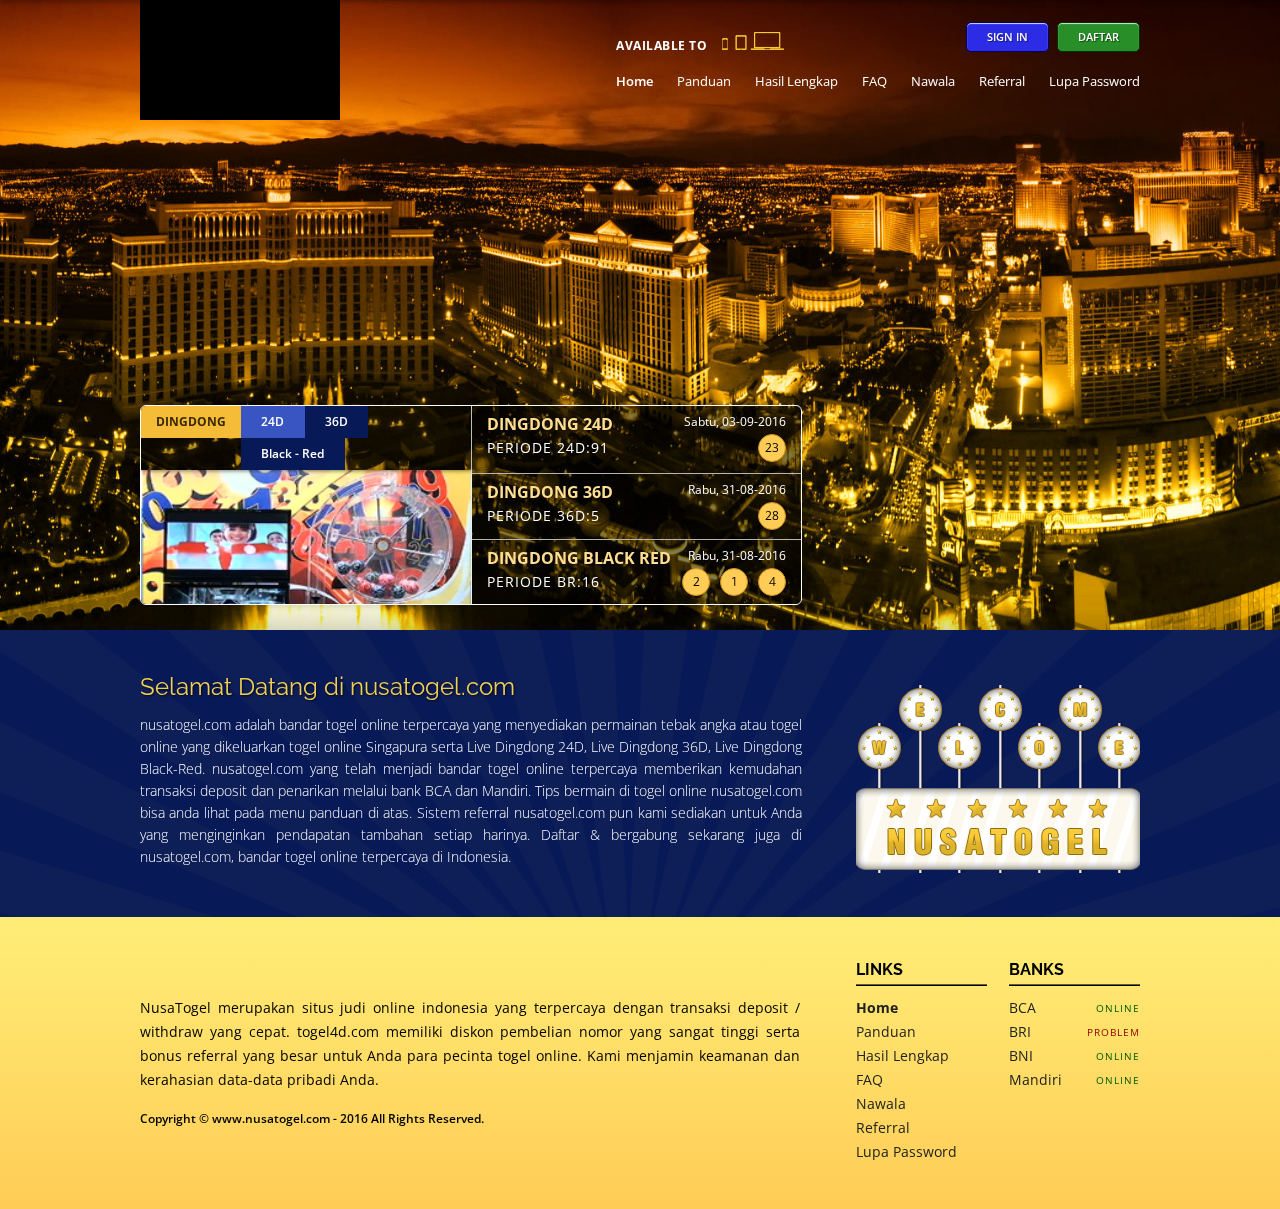
<file: index.html>
<!DOCTYPE html>
<html>
  <head>
    <title>Situs Togel Online Indonesia - Bandar Togel Online Indonesia</title>
    <link rel="stylesheet" href="css/style.css">
  </head>
  <body>
    <nav id="top-navbar">
      <div class="container">
        <p class="name">NusaTogel</p>
        <ul>
              <li class="active"><a href="#">Home</a></li>
              <li><a href="html/panduan.html">Panduan</a></li>
              <li><a href="html/hasillengkap.html">Hasil Lengkap</a></li>
              <li><a href="html/faq.html">FAQ</a></li>
              <li><a>Nawala</a></li>
              <li><a href="html/referral.html">Referral</a></li>
              <li><a href="html/lupapassword.html">Lupa Password</a></li>
          <li class="signin"><a>Sign In</a></li>
          <li class="daftar"><a>Daftar</a></li>
        </ul>
      </div>
    </nav>
    <header>
      <div class="container">
        <div class="logo" id="logo"></div>
        <div class="navigation-menu">
          <div class="top">
            <div class="devices">
              <p>Available to</p><img class="device" src="images/devices.png">
            </div>
            <ul>
              <li class="signin"><a>Sign In</a></li>
              <li class="daftar"><a>Daftar</a></li>
            </ul>
          </div>
          <ul>
                <li class="active"><a href="#">Home</a></li>
                <li><a href="html/panduan.html">Panduan</a></li>
                <li><a href="html/hasillengkap.html">Hasil Lengkap</a></li>
                <li><a href="html/faq.html">FAQ</a></li>
                <li><a>Nawala</a></li>
                <li><a href="html/referral.html">Referral</a></li>
                <li><a href="html/lupapassword.html">Lupa Password</a></li>
          </ul>
        </div>
      </div>
    </header>
    <section class="promotion">
      <div class="container">
        <div class="pr-img">
          <div class="pr--img-v"></div>
        </div>
        <div class="promotion">
          <div class="ls-res">
            <div class="ls">
              <div class="tabs">
                <div class="tablinks">
                  <p class="label">Dingdong</p>
                  <div class="links" id="tablinks"><a class="active" data-content="twentyfour">24D</a><a data-content="thirtysix">36D</a><a data-content="blackred">Black - Red</a></div>
                </div>
                <div class="tabcontents">
                  <div class="active" id="twentyfour"><img src="images/sample.png"></div>
                  <div id="thirtysix"><img src="images/test-36d.png"></div>
                  <div id="blackred"><img src="images/test-br.png"></div>
                </div>
              </div>
            </div>
            <div class="res">
              <div class="res--content">
                <div class="title-date">
                  <p class="content-title">Dingdong 24D</p>
                  <p class="date">Sabtu, 03-09-2016</p>
                </div>
                <div class="periode-balls">
                  <p class="periode">Periode 24D:91</p>
                  <div class="balls">
                    <p>23</p>
                  </div>
                </div>
              </div>
              <div class="res--content">
                <div class="title-date">
                  <p class="content-title">Dingdong 36D</p>
                  <p class="date">Rabu, 31-08-2016</p>
                </div>
                <div class="periode-balls">
                  <p class="periode">Periode 36D:5</p>
                  <div class="balls">
                    <p>28</p>
                  </div>
                </div>
              </div>
              <div class="res--content">
                <div class="title-date">
                  <p class="content-title">Dingdong BLACK RED</p>
                  <p class="date">Rabu, 31-08-2016</p>
                </div>
                <div class="periode-balls">
                  <p class="periode">Periode BR:16</p>
                  <div class="balls">
                    <p>2</p>
                    <p>1</p>
                    <p>4</p>
                  </div>
                </div>
              </div>
            </div>
          </div>
        </div>
      </div>
    </section>
    <section class="welcoming">
      <div class="container">
        <div class="content-holder">
          <p class="title">Selamat Datang di nusatogel.com</p>
          <p class="content">nusatogel.com adalah bandar togel online terpercaya yang menyediakan permainan tebak angka atau togel online yang dikeluarkan togel online Singapura serta Live Dingdong 24D, Live Dingdong 36D, Live Dingdong Black-Red. nusatogel.com yang telah menjadi bandar togel online terpercaya memberikan kemudahan transaksi deposit dan penarikan melalui bank BCA dan Mandiri. Tips bermain di togel online nusatogel.com bisa anda lihat pada menu panduan di atas. Sistem referral nusatogel.com pun kami sediakan untuk Anda yang menginginkan pendapatan tambahan setiap harinya. Daftar &amp; bergabung sekarang juga di nusatogel.com, bandar togel online terpercaya di Indonesia.</p>
        </div>
        <div class="anyimg"><img src="images/welcome-img.png"></div>
      </div>
    </section>
    <footer>
      <div class="container">
        <div class="div-half">
          <p class="content">NusaTogel merupakan situs judi online indonesia yang terpercaya dengan transaksi deposit / withdraw yang cepat. togel4d.com memiliki diskon pembelian nomor yang sangat tinggi serta bonus referral yang besar untuk Anda para pecinta togel online. Kami menjamin keamanan dan kerahasian data-data pribadi Anda.</p>
          <p class="copyright">Copyright &copy; www.nusatogel.com - 2016 All Rights Reserved.</p>
        </div>
        <div class="div-half">
          <div class="div-half-2">
            <p class="title">Links</p>
            <ul>
                  <li class="active"><a href="#">Home</a></li>
                  <li><a href="html/panduan.html">Panduan</a></li>
                  <li><a href="html/hasillengkap.html">Hasil Lengkap</a></li>
                  <li><a href="html/faq.html">FAQ</a></li>
                  <li><a>Nawala</a></li>
                  <li><a href="html/referral.html">Referral</a></li>
                  <li><a href="html/lupapassword.html">Lupa Password</a></li>
            </ul>
          </div>
          <div class="div-half-2">
            <p class="title">Banks</p>
            <ul class="banks">
              <li>
                <p>BCA</p><span class="online">online</span>
              </li>
              <li>
                <p>BRI</p><span class="problem">problem</span>
              </li>
              <li>
                <p>BNI</p><span class="online">online</span>
              </li>
              <li>
                <p>Mandiri</p><span class="online">online</span>
              </li>
            </ul>
          </div>
        </div>
      </div>
    </footer>
    <section class="modal" id="modal">
      <div class="overlay"></div>
      <div class="login-modal"><a class="close-modal">close</a>
        <p class="modal-title">Sign In to your account.</p>
        <form id="loginForm">
          <label>
            <p>Username</p>
            <input type="text" name="username">
          </label>
          <label>
            <p>Password</p>
            <input type="password" name="password">
          </label>
          <input type="submit" value="Kirim">
        </form>
      </div>
      <div class="daftar-modal"><a class="close-modal">close</a>
        <p class="modal-title">Create Account.</p>
        <form>
          <div class="label-container">
            <label>
              <p>Username</p>
              <input type="text">
            </label>
            <label>
              <p>Password</p>
              <input type="password">
            </label>
            <label>
              <p>Konfirmasi Password</p>
              <input type="password">
            </label>
            <label>
              <p>Email</p>
              <input type="email">
            </label>
            <label>
              <p>Telepon</p>
              <input type="text">
            </label>
            <label>
              <p>Tanggal Lahir</p>
              <input type="text">
            </label>
          </div>
          <div class="label-container">
            <label>
              <p>Nama Bank</p>
              <select>
                <option>BCA</option>
                <option>Mandiri</option>
                <option>BRI</option>
                <option>BNI</option>
              </select>
            </label>
            <label>
              <p>Nama Rekening Bank</p>
              <input type="text">
            </label>
            <label>
              <p>Nomor Rekening Bank</p>
              <input type="text">
            </label>
            <label>
              <p>Pertanyaan Keamanan</p>
              <select>
                <option>1</option>
                <option>2</option>
                <option>3</option>
              </select>
            </label>
            <label>
              <p>Jawaban Keamanan</p>
              <input type="text">
            </label>
            <input type="submit" value="Kirim">
          </div>
        </form>
      </div>
    </section>
    <script src="js/tweenmax.js"></script>
    <script src="js/home.js"></script>
    <script src="../js/app.js"></script>
  </body>
</html>
</file>
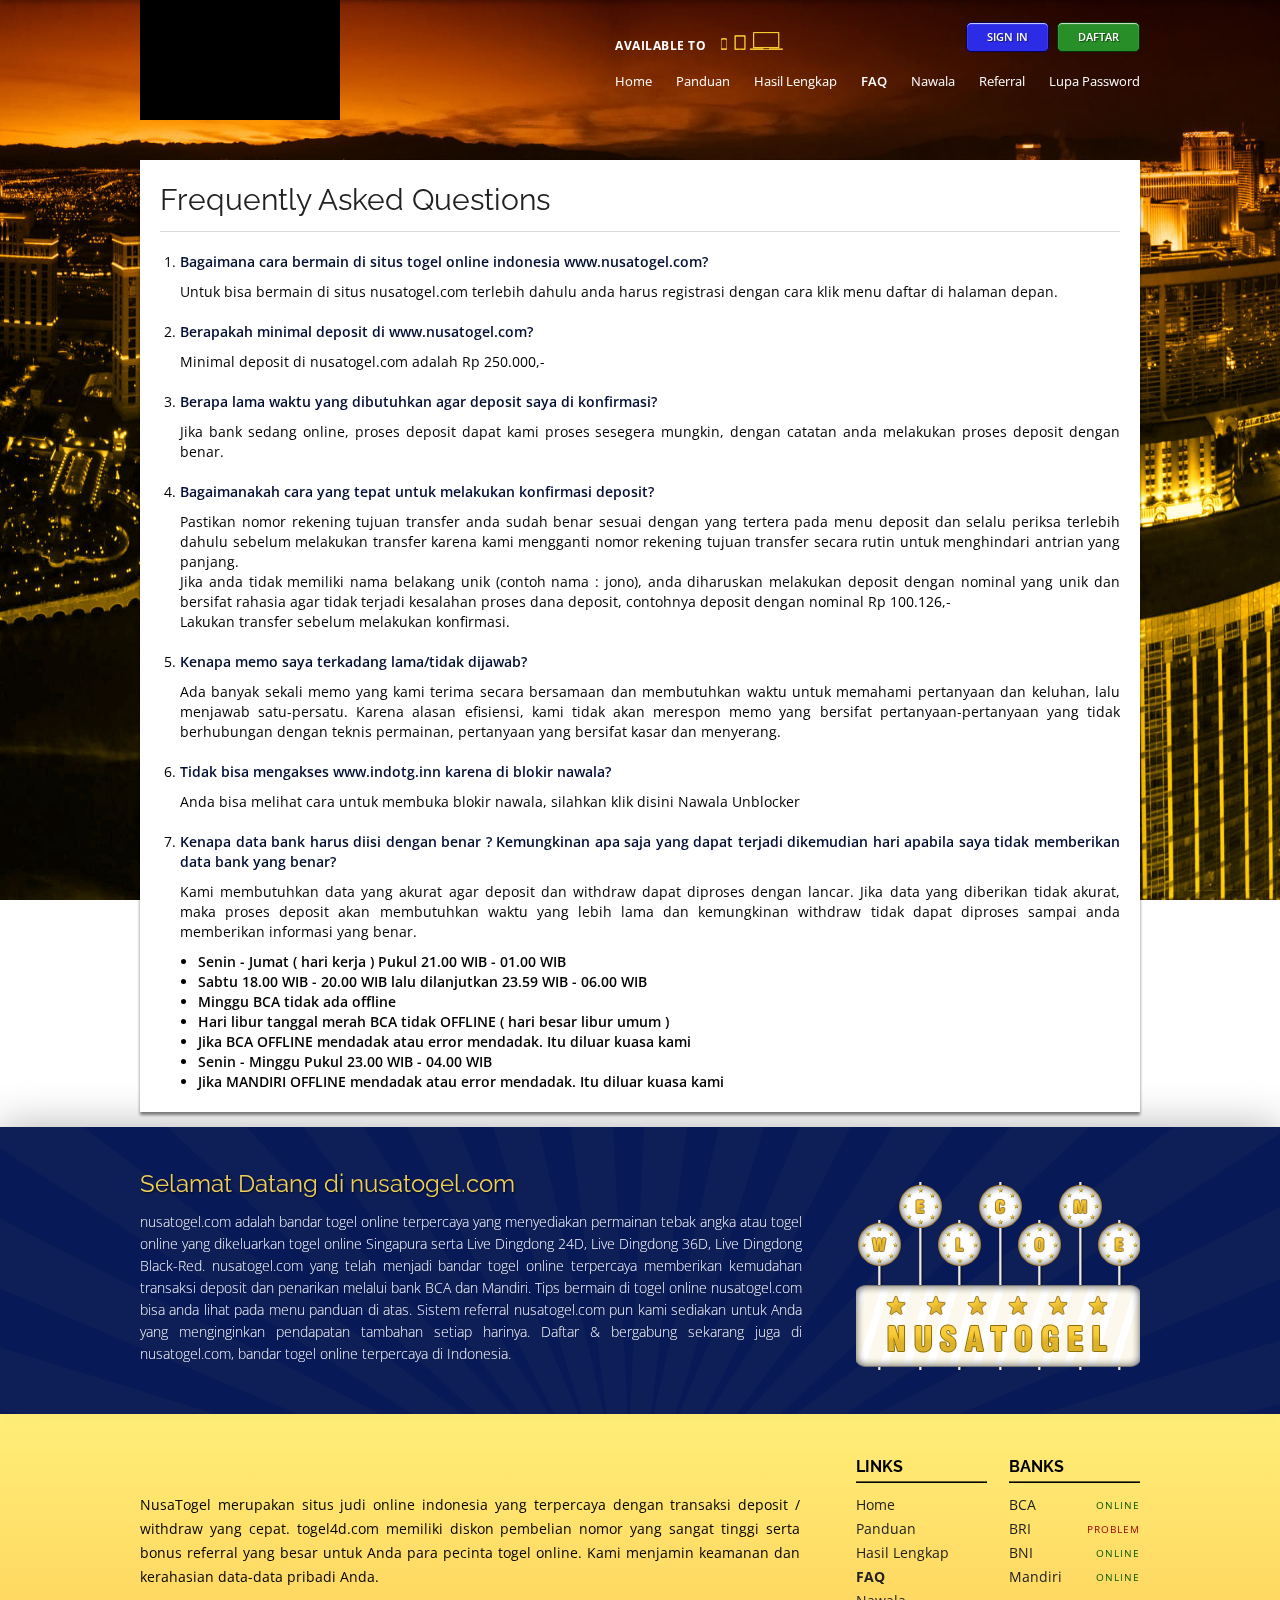
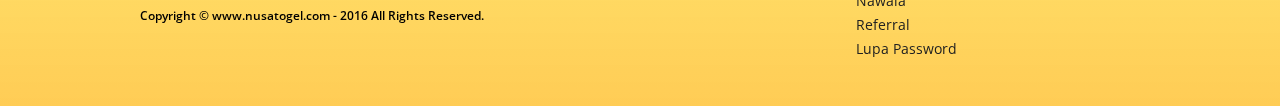
<file: html/faq.html>
<!DOCTYPE html>
<html>
  <head>
    <title>Situs Togel Online Indonesia - Bandar Togel Online Indonesia</title>
    <link rel="stylesheet" href="../css/style.css"><!--[if IE 8]>
    <link rel="stylesheet" href="../css/ie-style.css"><![endif]-->
<!--[if IE 9]>
    <link rel="stylesheet" href="../css/ie-style.css"><![endif]-->
  </head>
  <body>
    <nav id="top-navbar">
      <div class="container">
        <p class="name">NusaTogel</p>
        <ul>
              <li><a href="/">Home</a></li>
              <li><a href="panduan.html">Panduan</a></li>
              <li><a href="hasillengkap.html">Hasil Lengkap</a></li>
              <li class="active"><a href="#">FAQ</a></li>
              <li><a href="#">Nawala</a></li>
              <li><a href="referral.html">Referral</a></li>
              <li><a href="lupapassword.html">Lupa Password</a></li>
          <li class="signin"><a>Sign In</a></li>
          <li class="daftar"><a>Daftar</a></li>
        </ul>
      </div>
    </nav>
    <header>
      <div class="container">
        <div class="logo" id="logo"></div>
        <div class="navigation-menu">
          <div class="top">
            <div class="devices">
              <p>Available to</p><img class="device" src="../images/devices.png">
            </div>
            <ul>
              <li class="signin"><a>Sign In</a></li>
              <li class="daftar"><a>Daftar</a></li>
            </ul>
          </div>
          <ul>
                <li><a href="/">Home</a></li>
                <li><a href="panduan.html">Panduan</a></li>
                <li><a href="hasillengkap.html">Hasil Lengkap</a></li>
                <li class="active"><a href="#">FAQ</a></li>
                <li><a href="#">Nawala</a></li>
                <li><a href="referral.html">Referral</a></li>
                <li><a href="lupapassword.html">Lupa Password</a></li>
          </ul>
        </div>
      </div>
    </header>
    <section class="main-content">
      <div class="container">
        <div class="content-text-v2">
          <p class="main-title">Frequently Asked Questions</p>
          <div class="main-content-v2">
            <ol>
              <li>
                <p class="question">Bagaimana cara bermain di situs togel online indonesia www.nusatogel.com?</p>
                <p class="answer">Untuk bisa bermain di situs nusatogel.com terlebih dahulu anda harus registrasi dengan cara klik menu daftar di halaman depan.</p>
              </li>
              <li>
                <p class="question">Berapakah minimal deposit di www.nusatogel.com?</p>
                <p class="answer">Minimal deposit di nusatogel.com adalah Rp 250.000,-</p>
              </li>
              <li>
                <p class="question">Berapa lama waktu yang dibutuhkan agar deposit saya di konfirmasi?</p>
                <p class="answer">Jika bank sedang online, proses deposit dapat kami proses sesegera mungkin, dengan catatan anda melakukan proses deposit dengan benar.</p>
              </li>
              <li>
                <p class="question">Bagaimanakah cara yang tepat untuk melakukan konfirmasi deposit?</p>
                <div class="answer">
                  <p>Pastikan nomor rekening tujuan transfer anda sudah benar sesuai dengan yang tertera pada menu deposit dan selalu periksa terlebih dahulu sebelum melakukan transfer karena kami mengganti nomor rekening tujuan transfer secara rutin untuk menghindari antrian yang panjang.</p>
                  <p>Jika anda tidak memiliki nama belakang unik (contoh nama : jono), anda diharuskan melakukan deposit dengan nominal yang unik dan bersifat rahasia agar tidak terjadi kesalahan proses dana deposit, contohnya deposit dengan nominal Rp 100.126,-</p>
                  <p>Lakukan transfer sebelum melakukan konfirmasi.</p>
                </div>
              </li>
              <li>
                <p class="question">Kenapa memo saya terkadang lama/tidak dijawab?</p>
                <p class="answer">Ada banyak sekali memo yang kami terima secara bersamaan dan membutuhkan waktu untuk memahami pertanyaan dan keluhan, lalu menjawab satu-persatu. Karena alasan efisiensi, kami tidak akan merespon memo yang bersifat pertanyaan-pertanyaan yang tidak berhubungan dengan teknis permainan, pertanyaan yang bersifat kasar dan menyerang.</p>
              </li>
              <li>
                <p class="question">Tidak bisa mengakses www.indotg.inn karena di blokir nawala?</p>
                <p class="answer">Anda bisa melihat cara untuk membuka blokir nawala, silahkan klik disini Nawala Unblocker</p>
              </li>
              <li>
                <p class="question">Kenapa data bank harus diisi dengan benar ? Kemungkinan apa saja yang dapat terjadi dikemudian hari apabila saya tidak memberikan data bank yang benar?</p>
                <div class="answer">
                  <p>Kami membutuhkan data yang akurat agar deposit dan withdraw dapat diproses dengan lancar. Jika data yang diberikan tidak akurat, maka proses deposit akan membutuhkan waktu yang lebih lama dan kemungkinan withdraw tidak dapat diproses sampai anda memberikan informasi yang benar.</p>
                  <ul>
                    <li>Senin - Jumat ( hari kerja ) Pukul 21.00 WIB - 01.00 WIB</li>
                    <li>Sabtu 18.00 WIB - 20.00 WIB lalu dilanjutkan 23.59 WIB - 06.00 WIB</li>
                    <li>Minggu BCA tidak ada offline</li>
                    <li>Hari libur tanggal merah BCA tidak OFFLINE ( hari besar libur umum )</li>
                    <li>Jika BCA OFFLINE mendadak atau error mendadak. Itu diluar kuasa kami</li>
                    <li>Senin - Minggu Pukul 23.00 WIB - 04.00 WIB</li>
                    <li>Jika MANDIRI OFFLINE mendadak atau error mendadak. Itu diluar kuasa kami</li>
                  </ul>
                </div>
              </li>
            </ol>
          </div>
        </div>
      </div>
    </section>
    <section class="welcoming">
      <div class="container">
        <div class="content-holder">
          <p class="title">Selamat Datang di nusatogel.com</p>
          <p class="content">nusatogel.com adalah bandar togel online terpercaya yang menyediakan permainan tebak angka atau togel online yang dikeluarkan togel online Singapura serta Live Dingdong 24D, Live Dingdong 36D, Live Dingdong Black-Red. nusatogel.com yang telah menjadi bandar togel online terpercaya memberikan kemudahan transaksi deposit dan penarikan melalui bank BCA dan Mandiri. Tips bermain di togel online nusatogel.com bisa anda lihat pada menu panduan di atas. Sistem referral nusatogel.com pun kami sediakan untuk Anda yang menginginkan pendapatan tambahan setiap harinya. Daftar &amp; bergabung sekarang juga di nusatogel.com, bandar togel online terpercaya di Indonesia.</p>
        </div>
        <div class="anyimg"><img src="../images/welcome-img.png"></div>
      </div>
    </section>
    <footer>
      <div class="container">
        <div class="div-half">
          <p class="content">NusaTogel merupakan situs judi online indonesia yang terpercaya dengan transaksi deposit / withdraw yang cepat. togel4d.com memiliki diskon pembelian nomor yang sangat tinggi serta bonus referral yang besar untuk Anda para pecinta togel online. Kami menjamin keamanan dan kerahasian data-data pribadi Anda.</p>
          <p class="copyright">Copyright &copy; www.nusatogel.com - 2016 All Rights Reserved.</p>
        </div>
        <div class="div-half">
          <div class="div-half-2">
            <p class="title">Links</p>
            <ul>
                  <li><a href="/">Home</a></li>
                  <li><a href="panduan.html">Panduan</a></li>
                  <li><a href="hasillengkap.html">Hasil Lengkap</a></li>
                  <li class="active"><a href="#">FAQ</a></li>
                  <li><a href="#">Nawala</a></li>
                  <li><a href="referral.html">Referral</a></li>
                  <li><a href="lupapassword.html">Lupa Password</a></li>
            </ul>
          </div>
          <div class="div-half-2">
            <p class="title">Banks</p>
            <ul class="banks">
              <li>
                <p>BCA</p><span class="online">online</span>
              </li>
              <li>
                <p>BRI</p><span class="problem">problem</span>
              </li>
              <li>
                <p>BNI</p><span class="online">online</span>
              </li>
              <li>
                <p>Mandiri</p><span class="online">online</span>
              </li>
            </ul>
          </div>
        </div>
      </div>
    </footer>
    <section class="modal" id="modal">
      <div class="overlay"></div>
      <div class="login-modal"><a class="close-modal">close</a>
        <p class="modal-title">Sign In to your account.</p>
        <form id="loginForm">
          <label>
            <p>Username</p>
            <input type="text" name="username">
          </label>
          <label>
            <p>Password</p>
            <input type="password" name="password">
          </label>
          <input type="submit" value="Kirim">
        </form>
      </div>
      <div class="daftar-modal"><a class="close-modal">close</a>
        <p class="modal-title">Create Account.</p>
        <form>
          <div class="label-container">
            <label>
              <p>Username</p>
              <input type="text">
            </label>
            <label>
              <p>Password</p>
              <input type="password">
            </label>
            <label>
              <p>Konfirmasi Password</p>
              <input type="password">
            </label>
            <label>
              <p>Email</p>
              <input type="email">
            </label>
            <label>
              <p>Telepon</p>
              <input type="text">
            </label>
            <label>
              <p>Tanggal Lahir</p>
              <input type="text">
            </label>
          </div>
          <div class="label-container">
            <label>
              <p>Nama Bank</p>
              <select>
                <option>BCA</option>
                <option>Mandiri</option>
                <option>BRI</option>
                <option>BNI</option>
              </select>
            </label>
            <label>
              <p>Nama Rekening Bank</p>
              <input type="text">
            </label>
            <label>
              <p>Nomor Rekening Bank</p>
              <input type="text">
            </label>
            <label>
              <p>Pertanyaan Keamanan</p>
              <select>
                <option>1</option>
                <option>2</option>
                <option>3</option>
              </select>
            </label>
            <label>
              <p>Jawaban Keamanan</p>
              <input type="text">
            </label>
            <input type="submit" value="Kirim">
          </div>
        </form>
      </div>
    </section>
    <script src="../js/tweenmax.js"></script>
    <script src="../js/app.js"></script>
  </body>
</html>
</file>
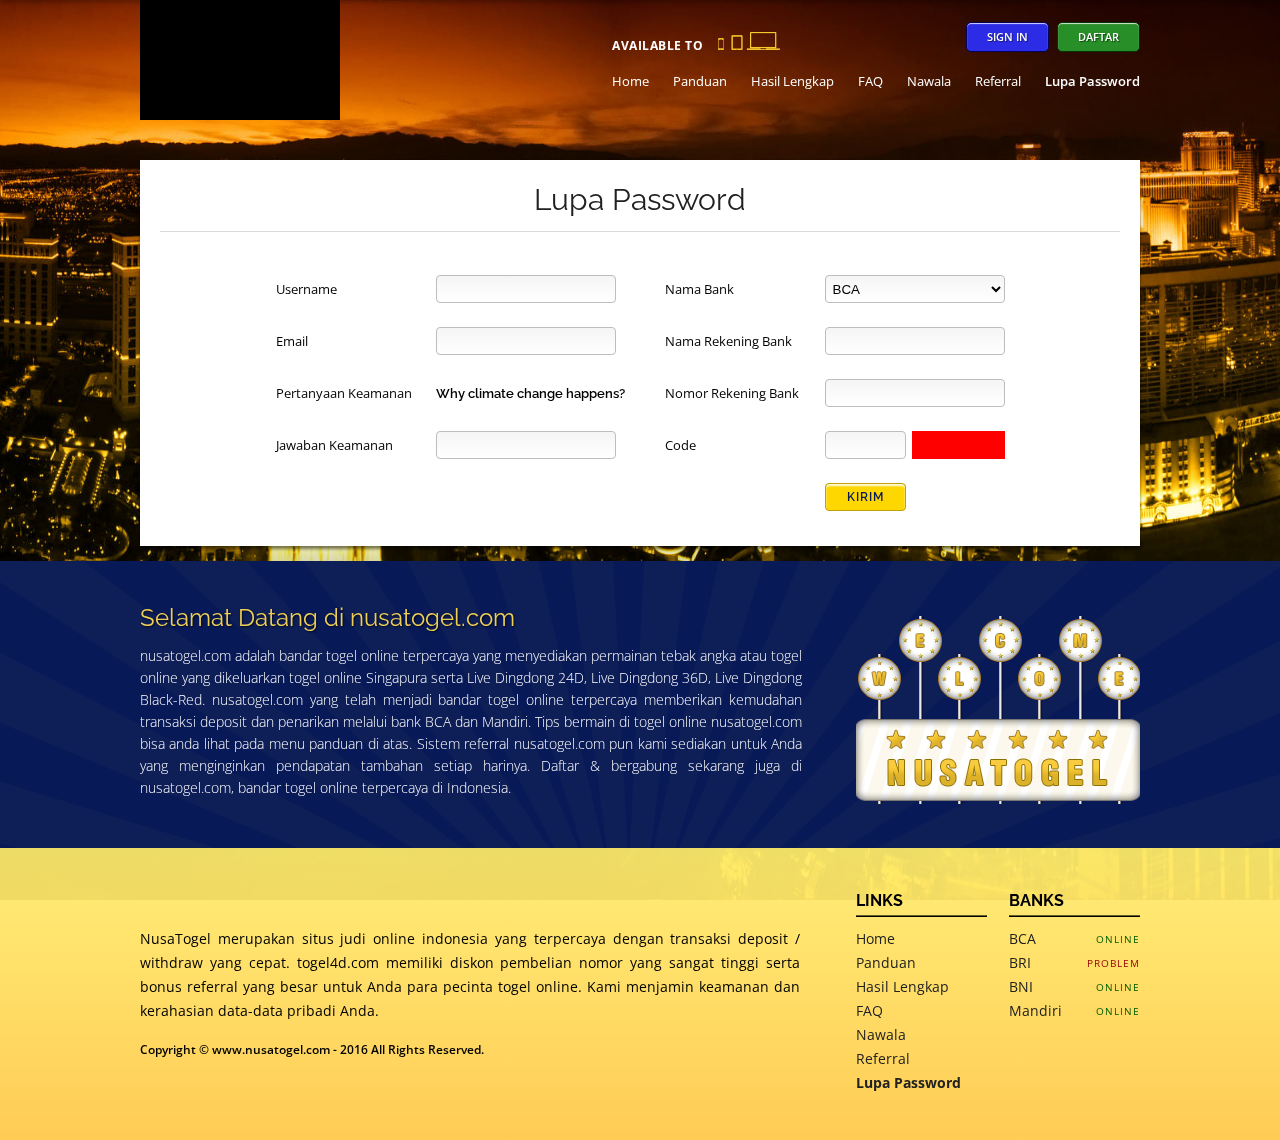
<file: html/lupapassword.html>
<!DOCTYPE html>
<html>
  <head>
    <title>Situs Togel Online Indonesia - Bandar Togel Online Indonesia</title>
    <link rel="stylesheet" href="../css/style.css"><!--[if IE 8]>
    <link rel="stylesheet" href="../css/ie-style.css"><![endif]-->
<!--[if IE 9]>
    <link rel="stylesheet" href="../css/ie-style.css"><![endif]-->
  </head>
  <body>
    <nav id="top-navbar">
      <div class="container">
        <p class="name">NusaTogel</p>
        <ul>
              <li><a href="/">Home</a></li>
              <li><a href="panduan.html">Panduan</a></li>
              <li><a href="hasillengkap.html">Hasil Lengkap</a></li>
              <li><a href="faq.html">FAQ</a></li>
              <li><a href="#">Nawala</a></li>
              <li><a href="referral.html">Referral</a></li>
              <li class="active"><a href="#">Lupa Password</a></li>
          <li class="signin"><a>Sign In</a></li>
          <li class="daftar"><a>Daftar</a></li>
        </ul>
      </div>
    </nav>
    <header>
      <div class="container">
        <div class="logo" id="logo"></div>
        <div class="navigation-menu">
          <div class="top">
            <div class="devices">
              <p>Available to</p><img class="device" src="../images/devices.png">
            </div>
            <ul>
              <li class="signin"><a>Sign In</a></li>
              <li class="daftar"><a>Daftar</a></li>
            </ul>
          </div>
          <ul>
                <li><a href="/">Home</a></li>
                <li><a href="panduan.html">Panduan</a></li>
                <li><a href="hasillengkap.html">Hasil Lengkap</a></li>
                <li><a href="faq.html">FAQ</a></li>
                <li><a href="#">Nawala</a></li>
                <li><a href="referral.html">Referral</a></li>
                <li class="active"><a href="#">Lupa Password</a></li>
          </ul>
        </div>
      </div>
    </header>
    <section class="main-content">
      <div class="container container-lupa-pass">
        <div class="content-text-v2">
          <p class="main-title center">Lupa Password</p>
          <div class="form">
            <form>
              <div class="holder">
                <div class="input-holder">
                  <label>Username</label>
                  <input type="text" name="username">
                </div>
                <div class="input-holder">
                  <label>Email</label>
                  <input type="email" name="email">
                </div>
                <div class="input-holder">
                  <label>Pertanyaan Keamanan</label>
                  <p>Why climate change happens?</p>
                </div>
                <div class="input-holder">
                  <label>Jawaban Keamanan</label>
                  <input type="text" name="jawaban">
                </div>
              </div>
              <div class="holder">
                <div class="input-holder">
                  <label>Nama Bank</label>
                  <select>
                    <option>BCA</option>
                    <option>Mandiri</option>
                    <option>BRI</option>
                    <option>BNI</option>
                  </select>
                </div>
                <div class="input-holder">
                  <label>Nama Rekening Bank</label>
                  <input type="text" name="nama">
                </div>
                <div class="input-holder">
                  <label>Nomor Rekening Bank</label>
                  <input type="text" name="nomorrek">
                </div>
                <div class="input-holder">
                  <label>Code</label>
                  <div class="code">
                    <input type="text" name="Code">
                    <div class="dummy"></div>
                  </div>
                </div>
                <input type="submit" value="Kirim">
              </div>
            </form>
          </div>
        </div>
      </div>
    </section>
    <section class="welcoming">
      <div class="container">
        <div class="content-holder">
          <p class="title">Selamat Datang di nusatogel.com</p>
          <p class="content">nusatogel.com adalah bandar togel online terpercaya yang menyediakan permainan tebak angka atau togel online yang dikeluarkan togel online Singapura serta Live Dingdong 24D, Live Dingdong 36D, Live Dingdong Black-Red. nusatogel.com yang telah menjadi bandar togel online terpercaya memberikan kemudahan transaksi deposit dan penarikan melalui bank BCA dan Mandiri. Tips bermain di togel online nusatogel.com bisa anda lihat pada menu panduan di atas. Sistem referral nusatogel.com pun kami sediakan untuk Anda yang menginginkan pendapatan tambahan setiap harinya. Daftar &amp; bergabung sekarang juga di nusatogel.com, bandar togel online terpercaya di Indonesia.</p>
        </div>
        <div class="anyimg"><img src="../images/welcome-img.png"></div>
      </div>
    </section>
    <footer>
      <div class="container">
        <div class="div-half">
          <p class="content">NusaTogel merupakan situs judi online indonesia yang terpercaya dengan transaksi deposit / withdraw yang cepat. togel4d.com memiliki diskon pembelian nomor yang sangat tinggi serta bonus referral yang besar untuk Anda para pecinta togel online. Kami menjamin keamanan dan kerahasian data-data pribadi Anda.</p>
          <p class="copyright">Copyright &copy; www.nusatogel.com - 2016 All Rights Reserved.</p>
        </div>
        <div class="div-half">
          <div class="div-half-2">
            <p class="title">Links</p>
            <ul>
                  <li><a href="/">Home</a></li>
                  <li><a href="panduan.html">Panduan</a></li>
                  <li><a href="hasillengkap.html">Hasil Lengkap</a></li>
                  <li><a href="faq.html">FAQ</a></li>
                  <li><a href="#">Nawala</a></li>
                  <li><a href="referral.html">Referral</a></li>
                  <li class="active"><a href="#">Lupa Password</a></li>
            </ul>
          </div>
          <div class="div-half-2">
            <p class="title">Banks</p>
            <ul class="banks">
              <li>
                <p>BCA</p><span class="online">online</span>
              </li>
              <li>
                <p>BRI</p><span class="problem">problem</span>
              </li>
              <li>
                <p>BNI</p><span class="online">online</span>
              </li>
              <li>
                <p>Mandiri</p><span class="online">online</span>
              </li>
            </ul>
          </div>
        </div>
      </div>
    </footer>
    <section class="modal" id="modal">
      <div class="overlay"></div>
      <div class="login-modal"><a class="close-modal">close</a>
        <p class="modal-title">Sign In to your account.</p>
        <form id="loginForm">
          <label>
            <p>Username</p>
            <input type="text" name="username">
          </label>
          <label>
            <p>Password</p>
            <input type="password" name="password">
          </label>
          <input type="submit" value="Kirim">
        </form>
      </div>
      <div class="daftar-modal"><a class="close-modal">close</a>
        <p class="modal-title">Create Account.</p>
        <form>
          <div class="label-container">
            <label>
              <p>Username</p>
              <input type="text">
            </label>
            <label>
              <p>Password</p>
              <input type="password">
            </label>
            <label>
              <p>Konfirmasi Password</p>
              <input type="password">
            </label>
            <label>
              <p>Email</p>
              <input type="email">
            </label>
            <label>
              <p>Telepon</p>
              <input type="text">
            </label>
            <label>
              <p>Tanggal Lahir</p>
              <input type="text">
            </label>
          </div>
          <div class="label-container">
            <label>
              <p>Nama Bank</p>
              <select>
                <option>BCA</option>
                <option>Mandiri</option>
                <option>BRI</option>
                <option>BNI</option>
              </select>
            </label>
            <label>
              <p>Nama Rekening Bank</p>
              <input type="text">
            </label>
            <label>
              <p>Nomor Rekening Bank</p>
              <input type="text">
            </label>
            <label>
              <p>Pertanyaan Keamanan</p>
              <select>
                <option>1</option>
                <option>2</option>
                <option>3</option>
              </select>
            </label>
            <label>
              <p>Jawaban Keamanan</p>
              <input type="text">
            </label>
            <input type="submit" value="Kirim">
          </div>
        </form>
      </div>
    </section>
    <script src="../js/tweenmax.js"></script>
    <script src="../js/app.js"></script>
  </body>
</html>
</file>
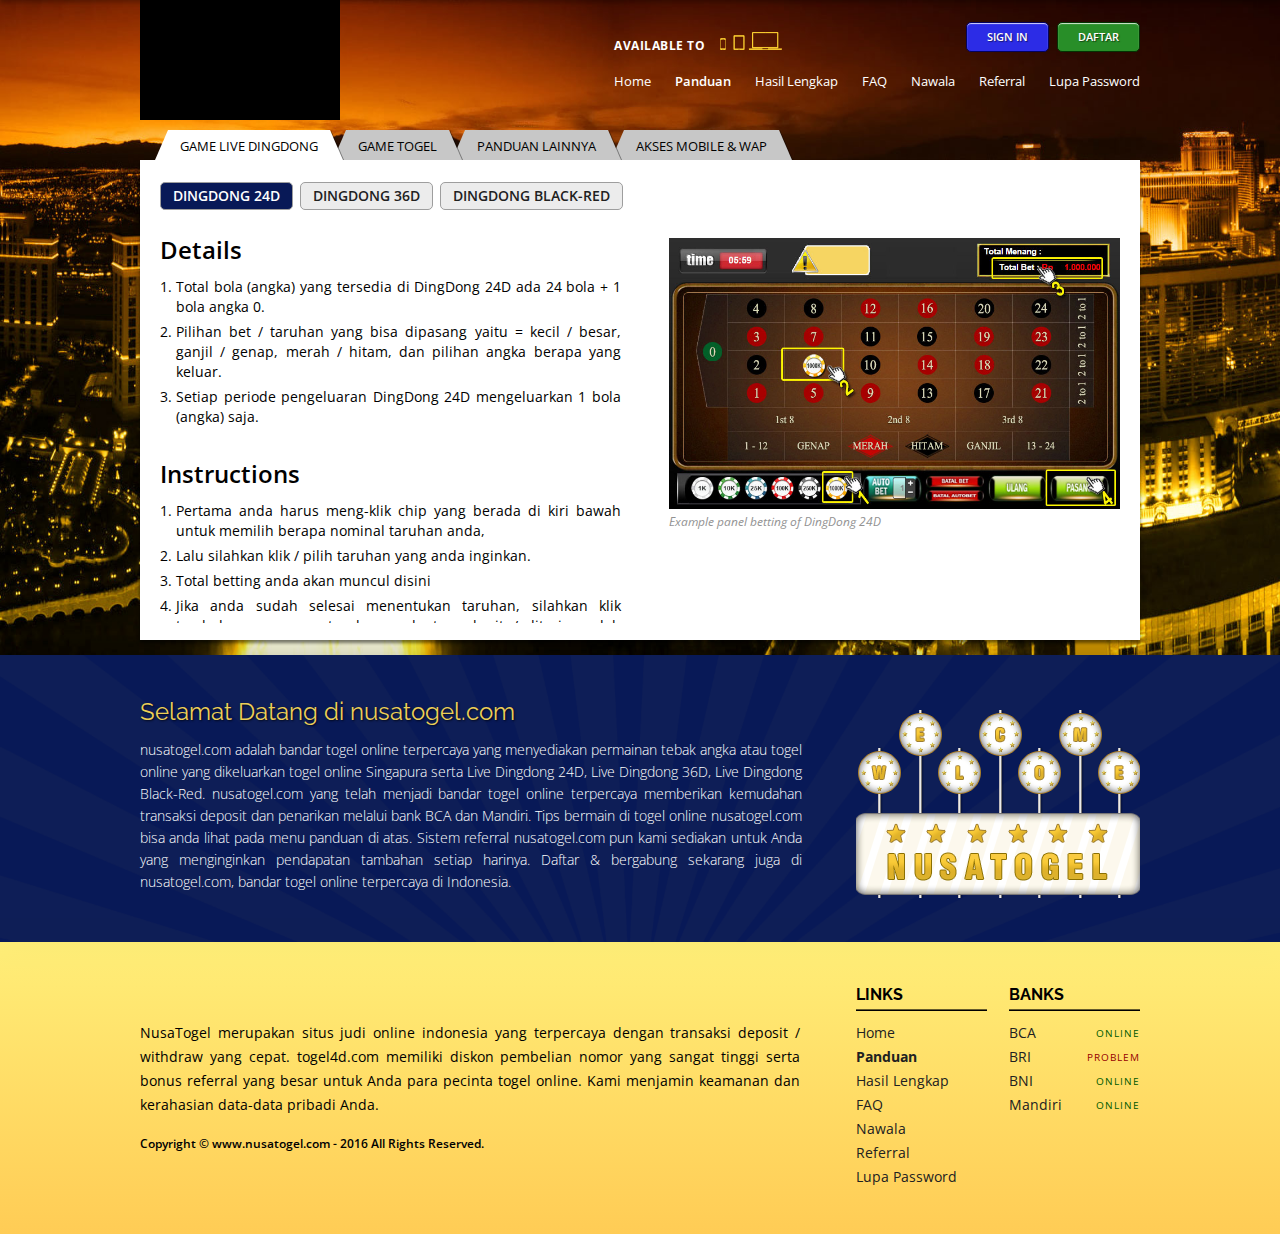
<file: html/panduan.html>
<!DOCTYPE html>
<html>
  <head>
    <title>Situs Togel Online Indonesia - Bandar Togel Online Indonesia</title>
    <link rel="stylesheet" href="../css/style.css"><!--[if IE 8]>
    <link rel="stylesheet" href="../css/ie-style.css"><![endif]-->
<!--[if IE 9]>
    <link rel="stylesheet" href="../css/ie-style.css"><![endif]-->
  </head>
  <body>
    <nav id="top-navbar">
      <div class="container">
        <p class="name">NusaTogel</p>
        <ul>
              <li><a href="/">Home</a></li>
              <li class="active"><a href="#">Panduan</a></li>
              <li><a>Hasil Lengkap</a></li>
              <li><a>FAQ</a></li>
              <li><a>Nawala</a></li>
              <li><a>Referral</a></li>
              <li><a>Lupa Password</a></li>
          <li class="signin"><a>Sign In</a></li>
          <li class="daftar"><a>Daftar</a></li>
        </ul>
      </div>
    </nav>
    <header>
      <div class="container">
        <div class="logo" id="logo"></div>
        <div class="navigation-menu">
          <div class="top">
            <div class="devices">
              <p>Available to</p><img class="device" src="../images/devices.png">
            </div>
            <ul>
              <li class="signin"><a>Sign In</a></li>
              <li class="daftar"><a>Daftar</a></li>
            </ul>
          </div>
          <ul>
                <li><a href="/">Home</a></li>
                <li class="active"><a href="#">Panduan</a></li>
                <li><a>Hasil Lengkap</a></li>
                <li><a>FAQ</a></li>
                <li><a>Nawala</a></li>
                <li><a>Referral</a></li>
                <li><a>Lupa Password</a></li>
          </ul>
        </div>
      </div>
    </header>
    <section class="main-content">
      <div class="container">
        <div id="main-links"><a class="active" data-index="0">Game Live Dingdong</a><a data-index="1">Game Togel</a><a data-index="2">Panduan Lainnya</a><a data-index="3">Akses Mobile &amp; WAP</a></div>
        <div id="main-content">
          <div class="tab-content active">
            <div class="tab-link--of--tab-content"><a class="tab-active" data-index="0">Dingdong 24D</a><a data-index="1">Dingdong 36D</a><a data-index="2">Dingdong Black-Red</a></div>
            <div class="tab-content--of--tab-content-v2">
              <div class="tab-content-v2 tab-content-v2-active gld-content">
                <div class="content-v2">
                  <div class="content-text">
                    <p class="div--cont-title">Details</p>
                    <ol>
                      <li>Total bola (angka) yang tersedia di DingDong 24D ada 24 bola + 1 bola angka 0.</li>
                      <li>Pilihan bet / taruhan yang bisa dipasang yaitu = kecil / besar, ganjil / genap, merah / hitam, dan pilihan angka berapa yang keluar.</li>
                      <li>Setiap periode pengeluaran DingDong 24D mengeluarkan 1 bola (angka) saja.</li>
                    </ol>
                    <p class="div--cont-title instr">Instructions</p>
                    <ol>
                      <li>Pertama anda harus meng-klik chip yang berada di kiri bawah untuk memilih berapa nominal taruhan anda,</li>
                      <li>Lalu silahkan klik / pilih taruhan yang anda inginkan.</li>
                      <li>Total betting anda akan muncul disini</li>
                      <li>Jika anda sudah selesai menentukan taruhan, silahkan klik tombol pasang agar taruhan anda ter-submit / diterima oleh sistem kami, jika anda ingin membatalkan silahkan klik tombol batal. (tombol batal berfungsi dimana anda belum klik tombol pasang, apabila sudah pasang/submit bettingan anda sudah tidak bisa dibatalkan)</li>
                    </ol>
                    <p class="note">Tombol ulang digunakan untuk melakukan taruhan ulang sesuai pada periode sebelumnya.</p>
                  </div>
                  <div class="content-img"><img src="../images/gld/24d.jpg">
                    <p>Example panel betting of DingDong 24D</p>
                  </div>
                </div>
              </div>
              <div class="tab-content-v2 gld-content">
                <div class="content-v2">
                  <div class="content-text">
                    <p class="div--cont-title">Details</p>
                    <ol>
                      <li>Total bola (angka) yang tersedia di DingDong 24D ada 24 bola + 1 bola angka 0.</li>
                      <li>Pilihan bet / taruhan yang bisa dipasang yaitu = kecil / besar, ganjil / genap, merah / hitam, dan pilihan angka berapa yang keluar.</li>
                      <li>Setiap periode pengeluaran DingDong 24D mengeluarkan 1 bola (angka) saja.</li>
                    </ol>
                    <p class="div--cont-title instr">Instructions</p>
                    <ol>
                      <li>Pertama anda harus meng-klik chip yang berada di kiri bawah untuk memilih berapa nominal taruhan anda,</li>
                      <li>Lalu silahkan klik / pilih taruhan yang anda inginkan.</li>
                      <li>Total betting anda akan muncul disini</li>
                      <li>Jika anda sudah selesai menentukan taruhan, silahkan klik tombol pasang agar taruhan anda ter-submit / diterima oleh sistem kami, jika anda ingin membatalkan silahkan klik tombol batal. (tombol batal berfungsi dimana anda belum klik tombol pasang, apabila sudah pasang/submit bettingan anda sudah tidak bisa dibatalkan)</li>
                    </ol>
                    <p class="note">Tombol ulang digunakan untuk melakukan taruhan ulang sesuai pada periode sebelumnya.</p>
                  </div>
                  <div class="content-img"><img src="../images/gld/36d.jpg">
                    <p>Example panel betting of DingDong 36D</p>
                  </div>
                </div>
              </div>
              <div class="tab-content-v2 gld-content">
                <div class="content-v2">
                  <div class="content-text">
                    <p class="div--cont-title">Details</p>
                    <div class="group-text">
                      <p>Total bola (angka) yang tersedia di DingDong Black-Red ada 6. Dengan susunan warna (merah / hitam) seperti berikut :</p>
                      <p class="red">1 = Merah</p>
                      <p>2 = Hitam</p>
                      <p class="red">3 = Merah</p>
                      <p>4 = Hitam</p>
                      <p class="red">5 = Merah</p>
                      <p>6 = Hitam</p>
                    </div>
                    <p class="group-text">Setiap periode DingDong Black-Red mengeluarkan 3 bola (angka) secara bergantian. Dengan urutan bola pertama kemudian disusul bola kedua kemudian disusul bola ketiga</p>
                    <p class="group-text">Pilihan betting / taruhan yang bisa dipasang pada DingDong Black-Red ada 2 jenis,</p>
                    <p class="group-text">Yang pertama anda bisa menebak apakah bola pertama / bola kedua / bola ketiga keluar ganjil/genap, kecil/besar, merah/hitam, ataupun menebak langsung angka yang keluar.</p>
                    <div class="group-text">
                      <p>Contoh 1 = bola yang keluar 5 (bola pertama) | 3 (bola kedua) | 1 (bola ketiga)</p>
                      <ul>
                        <li>Apabila anda menebak bola pertama ganjil, maka anda menang.</li>
                        <li>Apabila anda menebak bola kedua hitam, maka anda kalah.</li>
                      </ul>
                    </div>
                    <p class="group-text">Anda diperbolehkan apabila ingin menebak bola kedua saja ataupun bola ketiga saja ataupun bola pertama saja.</p>
                    <p class="group-text">Yang kedua anda bisa menebak warna bola yang keluar (posisi tidak diperhitungkan)</p>
                    <div class="group-text">
                      <p>Contoh 2 :</p>
                      <p>Bola yang keluar pertama = 2 (hitam)</p>
                      <p>Bola yang keluar kedua = 4 (hitam)</p>
                      <p>Bola yang keluar ketiga = 6 (hitam)</p>
                      <ul>
                        <li>Apabila anda menebak 3 bola hitam, maka anda menang. (karena hasil yang keluar adalah bola hitam semua seperti pada contoh diatas)</li>
                        <li>Apabila anda menebak 2 bola hitam, maka anda kalah.</li>
                        <li>Apabila anda menebak 3 bola merah, maka anda kalah.</li>
                      </ul>
                    </div>
                    <div class="group-text">
                      <p>Bola yang keluar pertama = 1 (merah)</p>
                      <p>Bola yang keluar kedua = 6 (hitam)</p>
                      <p>Bola yang keluar ketiga = 5 (merah)</p>
                      <ul>
                        <li>Apabila anda menebak 3 bola hitam, maka anda kalah.</li>
                        <li>Apabila anda menebak 2 bola merah, maka anda menang. (karena hasil yang keluar hanya ada 2 bola merah saja seperti pada contoh diatas)</li>
                        <li>Apabila anda menebak 3 bola merah, maka anda kalah.</li>
                      </ul>
                    </div>
                    <p class="div--cont-title instr">Instructions</p>
                    <ol>
                      <li>Pertama anda harus meng-klik chip yang berada di kiri bawah untuk memilih berapa nominal taruhan anda,</li>
                      <li>Lalu silahkan klik / pilih taruhan yang anda inginkan.</li>
                      <li>Total betting anda akan muncul disini</li>
                      <li>Jika anda sudah selesai menentukan taruhan, silahkan klik tombol pasang agar taruhan anda ter-submit / diterima oleh sistem kami, jika anda ingin membatalkan silahkan klik tombol batal. (tombol batal berfungsi dimana anda belum klik tombol pasang, apabila sudah pasang/submit bettingan anda sudah tidak bisa dibatalkan)</li>
                    </ol>
                    <p class="note">Tombol ulang digunakan untuk melakukan taruhan ulang sesuai pada periode sebelumnya.</p>
                  </div>
                  <div class="content-img"><img src="../images/gld/br.jpg">
                    <p>Example panel betting of DingDong Black-Red</p>
                  </div>
                </div>
              </div>
            </div>
          </div>
          <div class="tab-content">
            <div class="tab-link--of--tab-content"><a class="tab-active" data-index="0">Nomor Keluar</a><a data-index="1">4D</a><a data-index="2">Colok Bebas</a><a data-index="3">Colok Bebas 2D</a><a data-index="4">Colok Naga</a><a data-index="5">Colok Jitu</a><a data-index="6">Tengah</a><a data-index="7">Kombinasi</a><a data-index="8">Dasar</a><a data-index="9">50-50</a><a data-index="10">Shio</a><a data-index="11">Silang</a><a data-index="12">Kembang</a></div>
            <div class="tab-content--of--tab-content-v2 gametogel">
              <div class="tab-content-v2 tab-content-v2-active">
                <div class="content-v2">
                  <div class="content-text full-width">
                    <p class="group-text">Untuk togel jenis 4D Singapore pengeluaran Rabu , Sabtu dan Minggu kami mengambil pedoman sebagai nomor pengeluaran adalah berdasar kan 1st prize nomor yang dihasilkan oleh 4D Singapore untuk melihat hasil nomor tersebut bisa dilihat di www.singaporepools.com.sg.</p>
                    <div class="group-text">
                      <p class="bold">Contoh nomor bola angka yang dihasilkan singapore toto:</p>
                      <p>Bola 1 = 7</p>
                      <p>Bola 2 = 21</p>
                      <p>Bola 3 = 29</p>
                      <p>Bola 4 = 32</p>
                      <p>Bola 5 = 36</p>
                      <p>Bola 6 = 38</p>
                      <p>Additional Number = 04</p>
                    </div>
                    <div class="group-text">
                      <p>Nomor buka 0885</p>
                      <p>Cara perhitungan rumus</p>
                    </div>
                    <div class="group-text">
                      <p>Bola di urutkan dari yang terkecil sampai yang terbesar kemudian bola ke 1 sampai bola ke 6 dijumlahkan 7+21+29+32+36+38 = 163 di kali 2 = 326. Hasil dari 326 dikurangkan bola ke 1 ( 7 ) dan bola ke 6 ( 38 ) = 281, sisa 281 ditambah additional number (04) = 285.</p>
                      <p>Dari hasil 285, didapatkan 2 angka puluhan 85 tersebut. Setelah itu dicari angka ratusan dan ribuan nya. Untuk mendapat angka ratusan kita mengambil dari bola ke 4 ( 32 ) ditambah bola ke 5 ( 36 ) jumlah = 68 kita ambil ekor 8 ini sebagai angka untuk ratusan dan untuk mendapat angka ribuan kita mengambil dari bola ke 2 ( 21 ) ditambah bola ke 3 ( 29 ) jumlah = 50 kita ambil ekor 0 ini sebagai angka untuk ribuan.</p>
                    </div>
                    <div class="group-text">
                      <p>Maka hasil perhitungan diatas</p>
                      <p>Ribuan = 0, Ratusan = 8, Puluhan = 85, Maka hasilnya = buka 0885</p>
                    </div>
                  </div>
                </div>
              </div>
              <div class="tab-content-v2">
                <div class="content-v2">
                  <div class="content-text full-width">
                    <p class="group-text">4D, 3D dan 2D</p>
                    <p class="group-text">Menebak 4 angka, 3 angka dan 2 angka.</p>
                    <p class="group-text">Struktur: ABCD</p>
                    <div class="group-text">
                      <p>Misalnya keluar : 4321</p>
                      <p>Berarti pemenang untuk</p>
                      <p>4D = 4321</p>
                      <p>3D = 321</p>
                      <p>2D = 21</p>
                    </div>
                    <div class="group-text">
                      <p>Aturan permainan:</p>
                      <ol>
                        <li>Jika anda membeli diluar dari nomor yang dikeluarkan, berarti anda kalah dan uang tidak dikembalikan sama sekali.</li>
                        <li>Jika anda membeli masing 100rb untuk angka:</li>
                      </ol>
                    </div>
                    <div class="group-text">
                      <p>4D = 4321</p>
                      <p>3D = 321</p>
                      <p>2D = 21</p>
                    </div>
                    <p class="group-text">(Khusus untuk 4D,3D dan 2D diberikan diskon tambahan. Diskon akan makin besar jika nilai akumulasi betting dalam satu periode makin besar)</p>
                    <div class="group-text">
                      <p>Berarti kemenangan anda adalah:</p>
                      <p>4D = 100rb x [Indeks kemenangan untuk 4D]</p>
                      <p>3D = 100rb x [Indeks kemenangan untuk 3D]</p>
                      <p>2D = 100rb x [Indeks kemenangan untuk 2D]</p>
                      <p>(Catatan: nilai bet 100rb tidak dikembalikan ke member)</p>
                    </div>
                  </div>
                </div>
              </div>
              <div class="tab-content-v2">
                <div class="content-v2">
                  <div class="content-text full-width">
                    <p class="group-text">Menebak satu angka dari 4D. Posisi angka bisa dimana saja</p>
                    <p class="group-text">Struktur: ABCD</p>
                    <div class="group-text">
                      <p class="bold">Analisis I:</p>
                      <p>Keluar : 4321</p>
                      <p>Misalnya dibeli 3 dengan nilai 100rb.</p>
                      <p>Berarti menang:</p>
                      <p>100rb + [Indeks kemenangan untuk colok bebas]</p>
                    </div>
                    <div class="group-text">
                      <p class="bold">Analisis II:</p>
                      <p>Keluar : 4331</p>
                      <p>Misalnya dibeli 3 dengan nilai 100rb.</p>
                      <p>Berarti menang:</p>
                      <p>100rb + ([Indeks kemenangan untuk colok bebas] x 2)</p>
                    </div>
                    <div class="group-text">
                      <p>dan seterusnya untuk setiap kembaran yang berhasil ditebak, otomatis mendapat kelipatan [Indeks kemenangan untuk colok bebas]</p>
                      <p>NB: Indeks menang dan diskon dapat dilihat di bagian Peraturan</p>
                    </div>
                  </div>
                </div>
              </div>
              <div class="tab-content-v2">
                <div class="content-v2">
                  <div class="content-text full-width">
                    <p class="group-text">Cara kerja seperti colok bebas tapi mesti yang keluar 2 angka dari 4D.</p>
                    <p class="group-text">Struktur: ABCD</p>
                    <div class="group-text">
                      <p class="bold">Analisis I:</p>
                      <p>Keluar : 4321</p>
                      <p>Misalnya dibeli 4 dan 2 dengan nilai 100rb.</p>
                      <p>Berarti menang:</p>
                      <p>100rb + [Indeks kemenangan untuk colok bebas 2D, kategori: 2 digit]</p>
                    </div>
                    <div class="group-text">
                      <p class="bold">Analisis II:</p>
                      <p>Keluar : 4321</p>
                      <p>Misalnya dibeli 4 dan 6 dengan nilai 100rb.</p>
                      <p>Berarti KALAH dan nilai betting tidak dikembalikan</p>
                    </div>
                    <div class="group-text">
                      <p class="bold">Analisis III:</p>
                      <p>Keluar : 4331</p>
                      <p>Misalnya dibeli 4 dan 3 dengan nilai 100rb.</p>
                      <p>Berarti menang:</p>
                      <p>100rb + [Indeks kemenangan untuk colok bebas 2D, kategori: 3 digit]</p>
                    </div>
                    <div class="group-text">
                      <p class="bold">Analisis IV:</p>
                      <p>Keluar : 4334</p>
                      <p>Misalnya dibeli 4 dan 3 dengan nilai 100rb.</p>
                      <p>Berarti menang:</p>
                      <p>100rb + [Indeks kemenangan untuk colok bebas 2D, kategori: 4 digit]</p>
                    </div>
                    <p class="group-text">NB: Indeks menang dan diskon dapat dilihat di bagian Peraturan</p>
                  </div>
                </div>
              </div>
              <div class="tab-content-v2">
                <div class="content-v2">
                  <div class="content-text full-width">
                    <p class="group-text">Cara kerja seperti colok bebas 2D tapi mesti yang keluar 3 angka dari 4D.</p>
                    <p class="group-text">Struktur: ABCD</p>
                    <div class="group-text">
                      <p class="bold">Analisis I:</p>
                      <p>Keluar : 4321</p>
                      <p>Misalnya dibeli 4 ,2 dan 3 dengan nilai 100rb.</p>
                      <p>Berarti menang: karena keluar 3 digit,angka 4,2 dan 3.</p>
                      <p>100rb + [Indeks kemenangan untuk colok naga , kategori: 3 digit]</p>
                    </div>
                    <div class="group-text">
                      <p class="bold">Analisis II:</p>
                      <p>Keluar : 4321</p>
                      <p>Misalnya dibeli 4,2 dan 6 dengan nilai 100rb.</p>
                      <p>Berarti KALAH: karena keluar hanya 2 digit,angka 4 dan 2 .dan angka 6 tidak muncul nilai betting tidak dikembalikan</p>
                    </div>
                    <div class="group-text">
                      <p class="bold">Analisis III:</p>
                      <p>Keluar : 4331</p>
                      <p>Misalnya dibeli 4,3 dan 3 dengan nilai 100rb.</p>
                      <p>Berarti menang: karena keluar 3 digit,angka 4,3 dan 3.</p>
                      <p>100rb + [Indeks kemenangan untuk colok naga , kategori: 3 digit]</p>
                    </div>
                    <div class="group-text">
                      <p class="bold">Analisis IV:</p>
                      <p>Keluar : 4334</p>
                      <p>Misalnya dibeli 4,3 dan 3 dengan nilai 100rb.</p>
                      <p>karena keluar 4 digit,angka 4,3 dan 3.</p>
                      <p>Berarti menang:</p>
                      <p>100rb + [Indeks kemenangan untuk colok naga, kategori: 4 digit]</p>
                    </div>
                    <p class="group-text">NB: Indeks menang dan diskon dapat dilihat di bagian Peraturan</p>
                  </div>
                </div>
              </div>
              <div class="tab-content-v2">
                <div class="content-v2">
                  <div class="content-text full-width">
                    <p class="group-text">Menebak satu angka pada posisi tertentu dari 4D.</p>
                    <p class="group-text">Struktur: ABCD</p>
                    <div class="group-text">
                      <p class="bold">Analisis I:</p>
                      <p>Keluar : 4321</p>
                      <p>Misalnya dibeli 4 pada posisi AS dengan nilai 100rb.</p>
                      <p>Berarti menang:</p>
                      <p>100rb + [Indeks kemenangan untuk colok jitu]</p>
                    </div>
                    <div class="group-text">
                      <p class="bold">Analisis II:</p>
                      <p>Keluar : 4331</p>
                      <p>Misalnya dibeli 3 pada posisi KOP dengan nilai 100rb.</p>
                      <p>Berarti menang:</p>
                      <p>100rb + [Indeks kemenangan untuk colok jitu]. Hasilnya sama dengan analisis I karena hanya memperhatikan posisi yang dipasang.</p>
                    </div>
                    <div class="group-text">
                      <p class="bold">Analisis III:</p>
                      <p>Keluar : 4331</p>
                      <p>Misalnya dibeli 4 pada posisi EKOR dengan nilai 100rb.</p>
                      <p>Berarti kalah. Biarpun nilai 4 keluar pada posisi AS tapi tidak akan mepengaruhi pemilihan di pososi EKOR</p>
                    </div>
                    <p class="group-text">NB: Indeks menang dan diskon dapat dilihat di bagian Peraturan</p>
                  </div>
                </div>
              </div>
              <div class="tab-content-v2">
                <div class="content-v2">
                  <div class="content-text full-width">
                    <div class="group-text">
                      <p>Menebak tengah/tepi dari posisi 2D</p>
                      <p>Tengah= Diantara 25 sampai 74</p>
                      <p>Tepi =Diantara 00 sampai 24 dan 75 sampai 99</p>
                    </div>
                    <p class="group-text">Struktur: ABCD</p>
                    <div class="group-text">
                      <p class="bold">Analisis I:</p>
                      <p>Keluar : 4321</p>
                      <p>Permainan ini hanya memperhatikan posisi 2D, berarti yang dipedomani = 21</p>
                      <p>21 = TEPI</p>
                      <p>Misalnya dibeli posisi TEPI dengan nilai 100rb.</p>
                      <p>Berarti menang:</p>
                      <p>100rb + [Indeks kemenangan untuk tepi-tengah] + Kei</p>
                    </div>
                    <div class="group-text">
                      <p class="bold">Analisis II:</p>
                      <p>Keluar : 4356</p>
                      <p>Permainan ini hanya memperhatikan posisi 2D, berarti yang dipedomani =56</p>
                      <p>56 = TENGAH</p>
                      <p>Misalnya dibeli posisi TENGAH dengan nilai 100rb.</p>
                      <p>Berarti menang:</p>
                      <p>100rb + [Indeks kemenangan untuk tepi-tengah] + Kei</p>
                    </div>
                    <p class="group-text">NB: Indeks menang dan diskon dapat dilihat di bagian Peraturan</p>
                  </div>
                </div>
              </div>
              <div class="tab-content-v2">
                <div class="content-v2">
                  <div class="content-text full-width">
                    <div class="group-text">
                      <p>Struktur ABCD</p>
                      <p>A = AS, B = KOP, C = KEPALA, D = EKOR</p>
                      <p>Besar/Kecil: 0-4=kecil, 5-9=besar</p>
                      <p>Ganjil/Genap : 1=ganjil, 2=genap dan seterusnya</p>
                    </div>
                    <div class="group-text">
                      <p>Anda dapat menebak Genap/Ganjil, Besar/Kecil</p>
                      <p>dari 2 kombinasi antara AS, KOP, KEPALA, EKOR</p>
                    </div>
                    <p class="group-text">Analisis : keluar nomor 1845</p>
                    <div class="group-text">
                      <p>berarti pemenang untuk :</p>
                      <p>AS Kecil/Ganjil dan KOP Besar/Genap</p>
                      <p>KEPALA Kecil/Genap dan EKOR Besar/Ganjil</p>
                      <p>AS Kecil/Ganjil dan KEPALA Kecil/Genap</p>
                      <p>AS Kecil/Ganjil dan EKOR Besar/Ganjil</p>
                      <p>KOP Besar/Genap dan KEPALA Kecil/Genap</p>
                      <p>KOP Besar/Genap dan EKOR Besar/Ganjil</p>
                    </div>
                    <div class="group-text">
                      <p>Misalnya anda membeli AS KECIl dan KOP GENAP seharga 100rb,</p>
                      <p>maka menang = 100rb + [indeks kemenangan untuk kombinasi 2]</p>
                      <p>atau :</p>
                      <p>jika membeli KOP GENAP dan KEPALA GENAP seharga 100rb,</p>
                      <p>maka menang = 100rb + [indeks kemenangan untuk kombinasi 2]</p>
                      <p>atau :</p>
                      <p>jika membeli KEPALA KECIL dan EKOR GENAP seharga 100rb, berarti KALAH</p>
                      <p>( Anda harus menebak keduanya dengan Benar agar Menang )</p>
                    </div>
                    <p class="group-text">NB: Indeks menang dan diskon dapat dilihat di bagian Peraturan</p>
                  </div>
                </div>
              </div>
              <div class="tab-content-v2">
                <div class="content-v2">
                  <div class="content-text full-width">
                    <div class="group-text">
                      <p>Menebak ganjil/genap dan besar/kecil dari penjumlah angka-angka 2D.</p>
                      <p>Nilai pembelian ditentukan pasaran (kei) pada saat itu.</p>
                    </div>
                    <div class="group-text">
                      <p>Struktur: CD (2 angka terakhir)</p>
                      <p>Kecil = angka 0 - 4</p>
                      <p>Besar = angka 5 - 9</p>
                      <p>Ganjil = 1, 3, 5, 7, 9</p>
                      <p>Genap = 0, 2, 4, 6, 8</p>
                    </div>
                    <div class="group-text">
                      <p class="bold">Analisis I:</p>
                      <p>Keluar : 1234</p>
                      <p>3 + 4 = 7</p>
                      <p>Berarti keluar : Ganjil dan Besar</p>
                    </div>
                    <div class="group-text">
                      <p class="bold">Analisis III:</p>
                      <p>Keluar : 1204</p>
                      <p>0 + 4 = 4</p>
                      <p>Berarti keluar : Genap dan Kecil</p>
                      <p>Misal anda membeli dengan Rp.100rb untuk Genap, menang = 100rb + [indeks menang untuk Dasar]</p>
                    </div>
                    <div class="group-text">
                      <p class="bold">Analisis II:</p>
                      <p>Keluar : 5678</p>
                    </div>
                    <p class="group-text">NB: Indeks menang dan diskon dapat dilihat di bagian Peraturan</p>
                  </div>
                </div>
              </div>
              <div class="tab-content-v2">
                <div class="content-v2">
                  <div class="content-text full-width">
                    <p class="group-text">Menebak ganjil/genap, besar/kecil, Permainan ini sangat menarik karena pasarannya naik turun sesuai keinginan market pada waktu tersebut. Dengan demikian, nilai pembelian dipengaruhi kei (pasaran).</p>
                    <div class="group-text">
                      <p>Struktur: ABCD</p>
                      <p>Menebak ganjil/genap dan besar/kecil dari posisi:</p>
                      <p>A = AS</p>
                      <p>B = KOP</p>
                      <p>C = KEPALA</p>
                      <p>D = EKOR</p>
                      <p>Besar/Kecil: 0 - 4 = kecil, 5 - 9 = besar</p>
                      <p>Ganjil/Genap : 1 = ganjil, 2 = genap dan seterusnya</p>
                    </div>
                    <div class="group-text">
                      <p class="bold">Analisis I:</p>
                      <p>Keluar : 4327</p>
                      <p>Berarti pemenang adalah yang memilih:</p>
                      <p>AS GENAP/KECIL</p>
                      <p>KOP GANJIL/KECIL</p>
                      <p>KEPALA GENAP/KECIL</p>
                      <p>EKOR GANJIL/BESAR</p>
                      <p>Misal anda membeli dengan dana Rp.100rb untuk AS Genap, menang = 100rb + [indeks pasaran AS Genap 50-50]</p>
                      <p>Atau:</p>
                      <p>Jika membeli dengan dana Rp.100rb untuk Ekor Ganjil, menang = 100rb + [indeks pasaran Ekor Ganjil 50-50]</p>
                      <p>Atau:</p>
                      <p>Jika membeli dengan dana Rp.100rb untuk AS Ganjil, kalah = 100rb + [indeks pasaran AS Ganjil 50-50]</p>
                    </div>
                    <p class="group-text">NB: Indeks menang dan diskon dapat dilihat di bagian Peraturan</p>
                  </div>
                </div>
              </div>
              <div class="tab-content-v2">
                <div class="content-v2">
                  <div class="content-text full-width">
                    <div class="group-text">
                      <p>Struktur: ABCD</p>
                      <p>Menebak SHIO dari posisi 2D, SHIO merupakan 12 lambang kelahiran dalam penanggalan China. Dalam permainan ini, setiap lambang diwakili dengan satu nomor.</p>
                    </div>
                    <div class="group-text">
                      <p>Nama Shio</p>
                      <p>No Terkait</p>
                    </div>
                    <div class="group-text">
                      <p class="bold">Analisis I:</p>
                      <p>Keluar : 4321</p>
                      <p>Permainan ini hanya memperhatikan posisi 2D, berarti yang dipedomanin = 21</p>
                      <p>Hasil = 21 - 12 = 9 (shio disesuaikan dengan tabel diatas)</p>
                      <p>catatan: nilai yang dikurangi merupakan kelipatan 12.</p>
                    </div>
                    <div class="group-text">
                      <p>Jika dilakukan pembelian dengan 100rb dan menang maka:</p>
                      <p>Menang = 100rb + [Indeks kemenangan untuk SHIO]</p>
                    </div>
                    <p class="group-text">NB: Indeks menang dan diskon dapat dilihat di bagian Peraturan</p>
                  </div>
                </div>
              </div>
              <div class="tab-content-v2">
                <div class="content-v2">
                  <div class="content-text full-width">
                    <p class="group-text">Permainan ini kadang disebut suami istri, Menebak dari posisi Depan,Tengah,Belakang.</p>
                    <div class="group-text">
                      <p>Contoh no 1234</p>
                      <p>Yang dimaksud dengan Posisi Depan adalah 2 no terdepan yaitu 12</p>
                      <p>Yang dimaksud dengan Posisi Tengah adalah 2 no ditengah yaitu 23</p>
                      <p>Yang dimaksud dengan Posisi Belakang adalah 2 no terbelakang yaitu 34</p>
                    </div>
                    <div class="group-text">
                      <p>SILANG = Terdapat Ganjil dan Genap</p>
                      <p>HOMO = Terdapat 1 pasang Ganjil atau 1 pasang Genap</p>
                    </div>
                    <div class="group-text">
                      <p class="bold">Analisis I: Beli Posisi Depan</p>
                      <p>Keluar : 4321</p>
                      <p>Yang menjadi pedoman adalah posisi Depan, berarti 12</p>
                      <p>12 =&gt; 1 = ganjil dan 2 = genap , berarti hasil = SILANG</p>
                    </div>
                    <div class="group-text">
                      <p class="bold">Analisis II: Beli Posisi Tengah</p>
                      <p>Keluar : 4326</p>
                      <p>Yang menjadi pedoman adalah posisi Tengah, berarti 32</p>
                      <p>32 =&gt; 3 = ganjil dan 2 = genap , berarti hasil = SILANG</p>
                    </div>
                    <div class="group-text">
                      <p class="bold">Analisis III: Beli Posisi Belakang</p>
                      <p>Keluar : 4533</p>
                      <p>Yang menjadi pedoman adalah posisi Belakang, berarti 33</p>
                      <p>33 =&gt; 3 = ganjil dan 3 = ganjil , berarti hasil = HOMO</p>
                    </div>
                    <div class="group-text">
                      <p>Jika dilakukan pembelian dengan 100rb dan menang maka:</p>
                      <p>Menang = 100rb + [Indeks kemenangan untuk Silang-Homo]</p>
                    </div>
                    <p class="group-text">NB: Indeks menang dan diskon dapat dilihat di bagian Peraturan</p>
                  </div>
                </div>
              </div>
              <div class="tab-content-v2">
                <div class="content-v2">
                  <div class="content-text full-width">
                    <div class="group-text">
                      <p>Struktur = ABCD</p>
                      <p>Jika Menebang posisi Depan maka yang menjadi fokus adalah AB</p>
                      <p>Jika Menebang posisi Tengah maka yang menjadi fokus adalah BC</p>
                      <p>Jika Menebang posisi Belakang maka yang menjadi fokus adalah CD</p>
                    </div>
                    <div class="group-text">
                      <p>KEMBANG jika A &lt; B ataupun B &lt; C ataupun C &lt; D</p>
                      <p>KEMPIS jika A &gt; B ataupun B &gt; C ataupun C &gt; D</p>
                      <p>KEMBAR jika A = B ataupun B = C ataupun C = D</p>
                    </div>
                    <div class="group-text">
                      <p class="bold">Analisis I: Beli Posisi Depan</p>
                      <p>Keluar : 4321</p>
                      <p>Yang menjadi pedoman adalah posisi Depan, berarti 43</p>
                      <p>43 =&gt; 4 &gt; 3, hasil = KEMPIS</p>
                    </div>
                    <div class="group-text">
                      <p class="bold">Analisis II: Keluar : 4236 Beli Posisi Tengah</p>
                      <p>Yang menjadi pedoman adalah posisi Tengah, berarti 23</p>
                      <p>23 =&gt; 2 &lt; 3, hasil = KEMBANG</p>
                    </div>
                    <div class="group-text">
                      <p class="bold">Analisis III: Beli Posisi Belakang</p>
                      <p>Keluar : 4099</p>
                      <p>Yang menjadi pedoman adalah posisi Belakang, berarti 99</p>
                      <p>99 =&gt; Hasil = KEMBAR</p>
                    </div>
                    <div class="group-text">
                      <p>Jika dilakukan pembelian dengan 100rb dan menang maka:</p>
                      <p>Menang = 100rb + [Indeks kemenangan untuk KEMBANG-KEMPIS]</p>
                    </div>
                    <p class="group-text">NB: Indeks menang dan diskon dapat dilihat di bagian Peraturan</p>
                  </div>
                </div>
              </div>
            </div>
          </div>
          <div class="tab-content">
            <div class="tab-link--of--tab-content"><a class="tab-active" data-index="0">Pendaftaran</a><a data-index="1">Deposit</a><a data-index="2">Withdraw</a><a data-index="3">Tidak Bisa Login</a><a data-index="4">Lupa Password</a><a data-index="5">Memo</a></div>
            <div class="tab-content--of--tab-content-v2">
              <div class="tab-content-v2 tab-content-v2-active">
                <div class="content-v2">
                  <div class="content-text full-width">
                    <div class="group-text">
                      <p class="group-title">Cara mendapatkan userid di nusatogel.com adalah sebagai berikut :</p>
                      <ol>
                        <li>Klik menu daftar pada halaman depan atau tombol registrasi</li>
                        <li>Username : diisi dengan nama login yang anda inginkan (Minimal 4 karakter)</li>
                        <li>
                          <p>Password : Password tidak boleh mengandung tanda baca seperti titik koma tanda petik tanda seru tanda tanya atau spasi dan harus mengandung gabungan huruf dan angka.</p>
                          <p>Password yang diterima adalah contoh : DingDong123</p>
                        </li>
                        <li>Email : Email aktif anda</li>
                        <li>Telepon : Isi dengan nomor telepon/handphone yang aktif.</li>
                        <li>Nama Rekening Bank : harap diisi sesuai dengan nama di buku tabungan anda. Perhatikan ejaan nama anda dengan benar. Nama yang tidak benar maka deposit tidak akan kami proses.</li>
                        <li>
                          <p>Nomor Rekening Bank: nomor rekening BCA anda 10 angka contoh xxx-xxx-xxxx</p>
                          <p>Nomor rekening mandiri anda 13 angka contoh : xxx-xxx-xxxxxxx</p>
                          <p>Jika nomor rekening BNI anda 9 digit, mohon masukkan angka '0' pada angka pertama. Contoh : 123-456-789 -&gt; 012-345-6789</p>
                          <p>Nomor Rekening BRI anda 15 angka contoh : xxx-xxx-xxxxxxxxx</p>
                        </li>
                        <li>
                          <p>Isi CAPTCHA dengan angka yang benar sesuai pada yang tampil dimenu daftar anda contoh sebagai berikut :</p>
                        </li>
                        <li>Jika anda masih mendapatkan kesulitan dalam mendaftar pastikan anda membaca petunjuk yang ada di tampilan menu pendaftaran dengan baik.</li>
                      </ol>
                    </div>
                    <div class="group-text plus-margin">
                      <p class="group-title">Syarat dan ketentuan yang harus anda ketahui sebelum membuat userID nusatogel.com :</p>
                      <ol>
                        <li>Satu rekening bank hanya dapat di daftarkan ke satu USERID saja.</li>
                        <li>Alamat email haruslah valid karena sangat berguna pada saat anda lupa Password.</li>
                        <li>Nama Rekening Bank adalah nama anda yang tertera di BUKU TABUNGAN anda.</li>
                        <li>Untuk anda yang memiliki nama TUNGGAL atau tidak mempunyai nama panjang contoh: TONO, TONI dll. Kami sarankan untuk transfer deposit ke rekening kami dengan nominal yang unik, contoh : Rp. 100.123, Rp.1.000.547,- Untuk mempercepat proses deposit anda.</li>
                      </ol>
                    </div>
                  </div>
                </div>
              </div>
              <div class="tab-content-v2">
                <div class="content-v2">
                  <div class="content-text full-width">
                    <p class="group-text">nusatogel.com tidak pernah mengirimkan REKENING DEPOSIT melalui SMS ataupun EMAIL.</p>
                    <p class="group-text">Deposit adalah mengirim uang ke rekening kami yang tersedia di menu deposit. Bagaimana cara melakukan Deposit ?</p>
                    <div class="group-text">
                      <p class="group-title">Cara Melakukan Deposit :</p>
                      <ol>
                        <li>Minimal Deposit di nusatogel.com adalah Rp 250.000,-</li>
                        <li>Pengiriman dana deposit haruslah tertuju ke rekening yang tertera di menu DEPOSIT. Harap selalu melakukan pengecekan REKENING AKTIF KAMI yang tertera di menu DEPOSIT sebelum melakukan pengiriman dana. Karena rekening aktif kami selalu berubah sesuai dengan volume transaksi yang ada di rekening tersebut.</li>
                        <li>Setelah melakukan transfer ke rekening kami silahkan konfirmasi di menu DEPOSIT.</li>
                      </ol>
                    </div>
                  </div>
                </div>
              </div>
              <div class="tab-content-v2">
                <div class="content-v2">
                  <div class="content-text full-width">
                    <p class="group-text">Uang withdraw akan di transfer ke Rekening Bank yang anda daftarkan pertama kali.</p>
                    <p class="group-text">Pada Umumnya withdraw di proses dalam waktu tidak melebihi 1 jam. Tetapi, pada kondisi tertentu proses withdraw tidak dapat kami proses atau terjadi penundaan waktu proses withdraw.</p>
                    <ol class="list-withdraw">
                      <li>
                        <p class="list-title">Bank Offline</p>
                        <ul>
                          <li>
                            <p class="bold">Saat BCA Offline kami tidak bisa memproses Withdraw anda. - Jadwal BCA OFFLINE dapat anda lihat dibawah ini :</p>
                            <ul>
                              <li>Senin - Jumat ( hari kerja ) Pukul 21.00 WIB - 01.00 WIB</li>
                              <li>Sabtu 21.30 WIB - 23.00 WIB lalu dilanjutkan 23.59 WIB - 06.00 WIB.</li>
                              <li>Minggu tidak ada offline</li>
                              <li>Hari libur tanggal merah BCA tidak OFFLINE ( hari besar libur umum )</li>
                              <li>Masa Offline BCA tidak dapat ditentukan dan merupakan kondisi dari pihak Bank BCA.</li>
                            </ul>
                          </li>
                          <li>
                            <p class="bold">- Jadwal Mandiri OFFLINE dapat anda lihat dibawah ini :</p>
                            <ul>
                              <li>Senin - Minggu Pukul 23.00 WIB - 04.00 WIB</li>
                              <li>Terkadang Mandiri OFFLINE mendadak atau error mendadak.</li>
                            </ul>
                          </li>
                          <li>
                            <p class="bold">- Jadwal BNI OFFLINE dapat anda lihat dibawah ini :</p>
                            <ul>
                              <li>Online 24 Jam, kecuali maintenance</li>
                            </ul>
                          </li>
                          <li>
                            <p class="bold">- Jadwal BRI OFFLINE dapat anda lihat dibawah ini :</p>
                            <ul>
                              <li>Hari Senin - Minggu 00.00 - 06.00 WIB</li>
                            </ul>
                          </li>
                        </ul>
                      </li>
                      <li>
                        <p class="list-title">Nomor Rekening yang didaftarkan tidak valid</p>
                        <ul>
                          <li>
                            <p>Jika nomor rekening yang anda daftarkan tidak VALID, maka WITHDRAW anda akan kami TOLAK.</p>
                          </li>
                        </ul>
                      </li>
                      <li>
                        <p class="list-title">Bank gangguan</p>
                        <ul>
                          <li>
                            <p>Seperti yang ada di POINT 1. Gangguan pada Bank merupakan kondisi dari pihak Bank. Kami tidak bisa menginformasikan jadwal pada Bank (kami tidak dapat berikan informasi kapan akan normal kembali)</p>
                          </li>
                        </ul>
                      </li>
                      <li>
                        <p class="list-title">Withdraw Anda Masih Dalam Proses</p>
                        <ul>
                          <li>
                            <p>Proses Withdraw anda kami proses sesuai dengan antrian Withdraw yang masuk. Jika ada MEMO WITHDRAW tetapi uang belum sampai di rekening anda dalam waktu 1x24 jam, silahkan kirim keluhan anda melalui memo di nusatogel.com</p>
                          </li>
                        </ul>
                      </li>
                    </ol>
                  </div>
                </div>
              </div>
              <div class="tab-content-v2">
                <div class="content-v2">
                  <div class="content-text full-width">
                    <p class="group-text">Ada beberapa hal penyebab mengapa anda tidak bisa login di www.nusatogel.com</p>
                    <div class="group-text">
                      <ol>
                        <li>Akun anda sebelumnya menggunakan password dengan tanda baca seperti spasi atau koma. Cara penyelesaian silahkan klik menu Lupa Password pada halaman depan www.nusatogel.com</li>
                        <li>cek kembali apakah URL ( alamat website ) yang anda masukkan sudah benar. Yaitu www.nusatogel.com</li>
                        <li>Di coba untuk meng-update browser anda dan flash player anda.</li>
                      </ol>
                    </div>
                  </div>
                </div>
              </div>
              <div class="tab-content-v2">
                <div class="content-v2">
                  <div class="content-text full-width">
                    <p class="group-text">Apabila anda lupa password id anda, silahkan klik menu lupa password di halaman depan.</p>
                    <p class="group-text">Harap mengisi data pada form lupa password sesuai sama pada saat anda mendaftar id anda.</p>
                  </div>
                </div>
              </div>
              <div class="tab-content-v2">
                <div class="content-v2">
                  <div class="content-text full-width">
                    <p class="group-text">Memo adalah salah satu fasilitas di www.nusatogel.com untuk mengirim sebuah berita berisikan informasi, pertanyaan, keluhan atau lainnya kepada OPERATOR.</p>
                    <div class="group-text">
                      <p>Cara mengirim memo :</p>
                      <ol>
                        <li>Login dengan id anda</li>
                        <li>Pilih menu MEMO</li>
                        <li>Klik menu COMPOSE untuk memulai mengirim berita ke OPERATOR.</li>
                      </ol>
                    </div>
                    <p class="group-text">Menulis memo haruslah jelas, padat dan berisi. Agar kami bisa cepat membantu dan menangani masalah anda.</p>
                    <div class="group-text">
                      <p>Contoh isi memo untuk DEPOSIT anda yang belum masuk :</p>
                      <p>Deposit saya tidak masuk</p>
                      <ul>
                        <li>Tanggal pengiriman : .....</li>
                        <li>Jam pengiriman : .....</li>
                        <li>Ke rekening : .....</li>
                        <li>Jumlah : .....</li>
                      </ul>
                    </div>
                    <div class="group-text">
                      <p>Contoh isi memo untuk WITHDRAW anda yang belum masuk :</p>
                      <p>Withdraw saya tidak masuk</p>
                      <ul>
                        <li>Tanggal mengajukan withdraw : .....</li>
                        <li>Jam mengajukan withdraw : .....</li>
                        <li>Silahkan komplain Withdraw jika dana belum masuk ke rekening anda dalam 1x24 jam sejak pengajuan withdraw</li>
                      </ul>
                    </div>
                  </div>
                </div>
              </div>
            </div>
          </div>
          <div class="tab-content">
            <div class="mobwap">
              <div class="mobwap--content">
                <p class="mobwap-title">Mobile</p>
                <p class="mobwap-content">nusatogel.com menyediakan panel betting yang mudah untuk anda mainkan di mobile / handphone / smartphone anda. Anda dapat mengunjungi situs http://m.nusatogel.com, rasakan kenyamanannya dengan design yang sudah kami sempurnakan untuk pengalaman judi togel memuaskan.</p>
              </div>
              <div class="mobwap--content">
                <p class="mobwap-title">WAP</p>
                <p class="mobwap-content">Anda pun dapat mengakses situs http://wap.nusatogel.com kami yang lebih cocok untuk anda akses apabila anda menggunakan handphone/mobile yang masih memiliki kendala / berat untuk mengakses situs mobile m.nusatogel.com kami.</p>
              </div>
            </div>
          </div>
        </div>
      </div>
    </section>
    <section class="welcoming">
      <div class="container">
        <div class="content-holder">
          <p class="title">Selamat Datang di nusatogel.com</p>
          <p class="content">nusatogel.com adalah bandar togel online terpercaya yang menyediakan permainan tebak angka atau togel online yang dikeluarkan togel online Singapura serta Live Dingdong 24D, Live Dingdong 36D, Live Dingdong Black-Red. nusatogel.com yang telah menjadi bandar togel online terpercaya memberikan kemudahan transaksi deposit dan penarikan melalui bank BCA dan Mandiri. Tips bermain di togel online nusatogel.com bisa anda lihat pada menu panduan di atas. Sistem referral nusatogel.com pun kami sediakan untuk Anda yang menginginkan pendapatan tambahan setiap harinya. Daftar &amp; bergabung sekarang juga di nusatogel.com, bandar togel online terpercaya di Indonesia.</p>
        </div>
        <div class="anyimg"><img src="../images/welcome-img.png"></div>
      </div>
    </section>
    <footer>
      <div class="container">
        <div class="div-half">
          <p class="content">NusaTogel merupakan situs judi online indonesia yang terpercaya dengan transaksi deposit / withdraw yang cepat. togel4d.com memiliki diskon pembelian nomor yang sangat tinggi serta bonus referral yang besar untuk Anda para pecinta togel online. Kami menjamin keamanan dan kerahasian data-data pribadi Anda.</p>
          <p class="copyright">Copyright &copy; www.nusatogel.com - 2016 All Rights Reserved.</p>
        </div>
        <div class="div-half">
          <div class="div-half-2">
            <p class="title">Links</p>
            <ul>
                  <li><a href="/">Home</a></li>
                  <li class="active"><a href="#">Panduan</a></li>
                  <li><a>Hasil Lengkap</a></li>
                  <li><a>FAQ</a></li>
                  <li><a>Nawala</a></li>
                  <li><a>Referral</a></li>
                  <li><a>Lupa Password</a></li>
            </ul>
          </div>
          <div class="div-half-2">
            <p class="title">Banks</p>
            <ul class="banks">
              <li>
                <p>BCA</p><span class="online">online</span>
              </li>
              <li>
                <p>BRI</p><span class="problem">problem</span>
              </li>
              <li>
                <p>BNI</p><span class="online">online</span>
              </li>
              <li>
                <p>Mandiri</p><span class="online">online</span>
              </li>
            </ul>
          </div>
        </div>
      </div>
    </footer>
    <script src="../js/tweenmax.js"></script>
    <script src="../js/app.js"></script>
    <script>
      var _mainLinks = document.getElementById("main-links"),
        _tabLinks = document.querySelectorAll(".tab-link--of--tab-content"),
        _gldContent = document.querySelectorAll(".gld-content"),
        _isAnimatingMainTab = false,
        _isAnimatingSubTab = false;
      
      for (var i = 0, e = _mainLinks.children; i < e.length; i++) {
        e[i].style.zIndex = (10 - i);
      
        e[i].onclick = function() {
          if (!this.classList.contains("active") && !_isAnimatingMainTab) {
            _isAnimatingMainTab = !_isAnimatingMainTab;
            this.parentNode.querySelector(".active").classList.remove("active");
            this.classList.add("active");
      
            var _index = this.getAttribute("data-index"),
              _contentParent = this.parentNode.nextElementSibling,
              _currentActive = _contentParent.querySelector(".active"),
              _nextActive = _contentParent.children[_index];
      
            _nextActive.style.display = "block";
      
            TweenMax.to(_currentActive, 0.3, {
              opacity: 0,
              onComplete: function() {
                _currentActive.classList.remove("active");
      
                _currentActive.style.display = "none";
              }
            });
      
            TweenMax.to(_nextActive, 0.3, {
              opacity: 1,
              onComplete: function() {
                _nextActive.classList.add("active");
                _isAnimatingMainTab = !_isAnimatingMainTab;
              }
            });
          }
        }
      }
      
      for (var i = 0, e = _tabLinks; i < e.length; i++) {
        for (var t = 0, p = e[i].children; t < p.length; t++) {
          p[t].onclick = function() {
            if (!this.classList.contains("tab-active") && !_isAnimatingSubTab) {
              _isAnimatingSubTab = !_isAnimatingSubTab;
              this.parentNode.querySelector(".tab-active").classList.remove("tab-active");
              this.classList.add("tab-active");
      
              var _index = this.getAttribute("data-index"),
                _contentParent = this.parentNode.nextElementSibling,
                _currentActive = _contentParent.querySelector(".tab-content-v2-active"),
                _nextActive = _contentParent.children[_index];
      
              _nextActive.style.display = "block";
      
              TweenMax.to(_currentActive, 0.3, {
                opacity: 0,
                onComplete: function() {
                  _currentActive.classList.remove("tab-content-v2-active");
      
                  _currentActive.style.display = "none";
                }
              });
      
              TweenMax.to(_nextActive, 0.3, {
                opacity: 1,
                onComplete: function() {
                  _nextActive.classList.add("tab-content-v2-active");
                  _isAnimatingSubTab = !_isAnimatingSubTab;
                }
              });
            }
          }
        }
      }
      
      for (var i = 0, e = _gldContent; i < e.length; i++) {
        e[i].onscroll = function() {
          TweenMax.to(this.children[0].children[1], 0, {top: this.scrollTop});
        }
      }
      
      
      
      
      
      
      
      
      
      
      
      
      
      
      
      
      
      
      
      
      
      var lokoka = "aa";
    </script>
  </body>
</html>
</file>
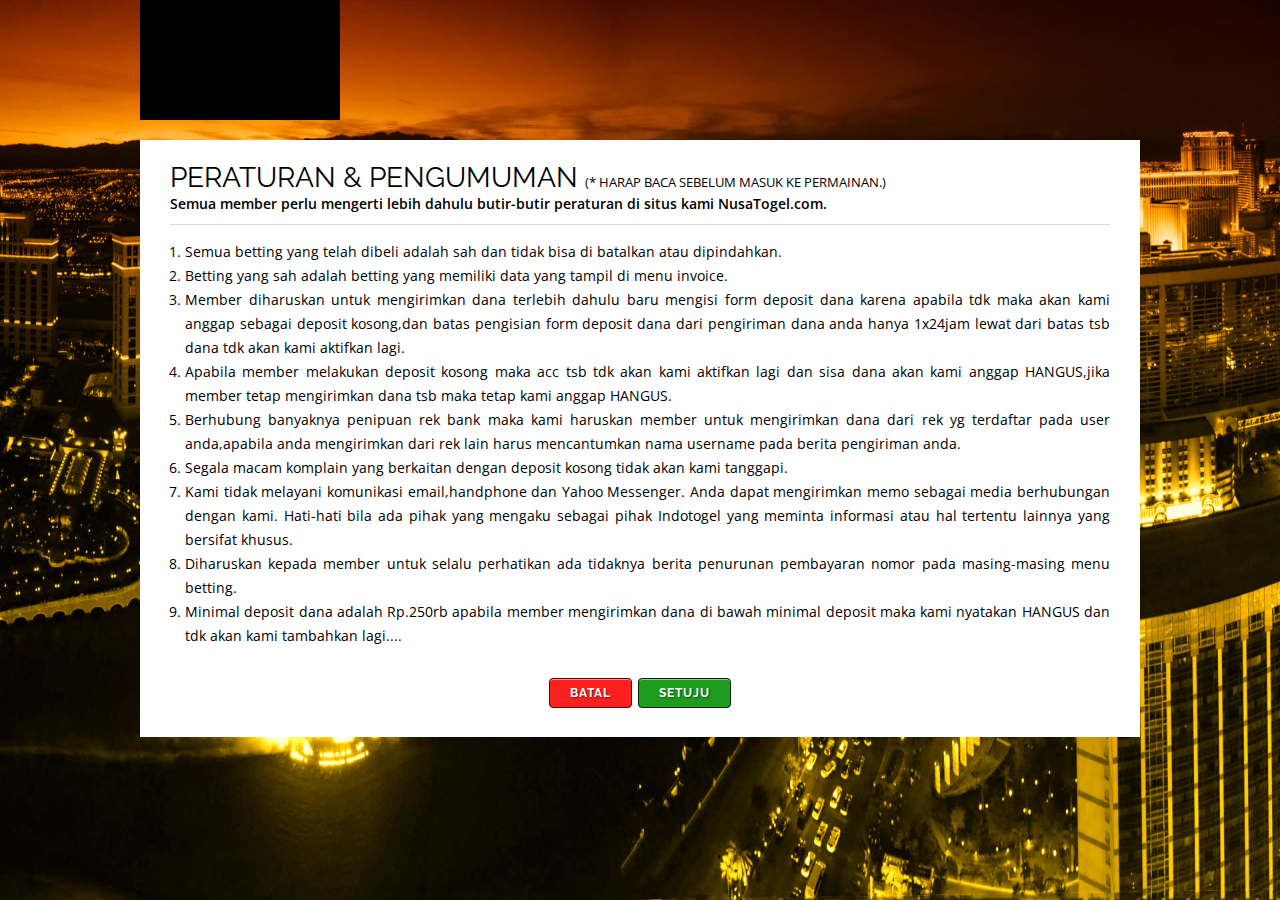
<file: html/peraturan.html>
<!DOCTYPE html>
<html>
  <head>
    <title>Situs Togel Online Indonesia - Bandar Togel Online Indonesia</title>
    <link rel="stylesheet" href="../css/style.css"><!--[if IE 8]>
    <link rel="stylesheet" href="../css/ie-style.css"><![endif]-->
<!--[if IE 9]>
    <link rel="stylesheet" href="../css/ie-style.css"><![endif]-->
  </head>
  <body>
    <section class="peraturan">
      <div class="container">
        <div class="logo"></div>
        <div class="peraturan-content">
          <div class="top-label">
            <p class="title">PERATURAN &amp; PENGUMUMAN <span>(* HARAP BACA SEBELUM MASUK KE PERMAINAN.)</span></p>
            <p class="sub">Semua member perlu mengerti lebih dahulu butir-butir peraturan di situs kami NusaTogel.com.</p>
          </div>
          <ol>
            <li>Semua betting yang telah dibeli adalah sah dan tidak bisa di batalkan atau dipindahkan.</li>
            <li>Betting yang sah adalah betting yang memiliki data yang tampil di menu invoice.</li>
            <li>Member diharuskan untuk mengirimkan dana terlebih dahulu baru mengisi form deposit dana karena apabila tdk maka akan kami anggap sebagai deposit kosong,dan batas pengisian form deposit dana dari pengiriman dana anda hanya 1x24jam lewat dari batas tsb dana tdk akan kami aktifkan lagi.</li>
            <li>Apabila member melakukan deposit kosong maka acc tsb tdk akan kami aktifkan lagi dan sisa dana akan kami anggap HANGUS,jika member tetap mengirimkan dana tsb maka tetap kami anggap HANGUS.</li>
            <li>Berhubung banyaknya penipuan rek bank maka kami haruskan member untuk mengirimkan dana dari rek yg terdaftar pada user anda,apabila anda mengirimkan dari rek lain harus mencantumkan nama username pada berita pengiriman anda.</li>
            <li>Segala macam komplain yang berkaitan dengan deposit kosong tidak akan kami tanggapi.</li>
            <li>Kami tidak melayani komunikasi email,handphone dan Yahoo Messenger. Anda dapat mengirimkan memo sebagai media berhubungan dengan kami. Hati-hati bila ada pihak yang mengaku sebagai pihak Indotogel yang meminta informasi atau hal tertentu lainnya yang bersifat khusus.</li>
            <li>Diharuskan kepada member untuk selalu perhatikan ada tidaknya berita penurunan pembayaran nomor pada masing-masing menu betting.</li>
            <li>Minimal deposit dana adalah Rp.250rb apabila member mengirimkan dana di bawah minimal deposit maka kami nyatakan HANGUS dan tdk akan kami tambahkan lagi....</li>
          </ol>
          <div class="buttons" id="buttons">
            <button class="cancel">Batal</button>
            <button class="accept">Setuju</button>
          </div>
        </div>
      </div>
    </section>
    <script>
      var _buttonParent = document.getElementById("buttons");
      
      /* cancel button listener */
      _buttonParent.children[0].onclick = function() {
        window.location = "/";
      }
      
      /* positive button listener */
      _buttonParent.children[1].onclick = function() {
        window.location = "/html/auth/games.html";
      }
    </script>
  </body>
</html>
</file>
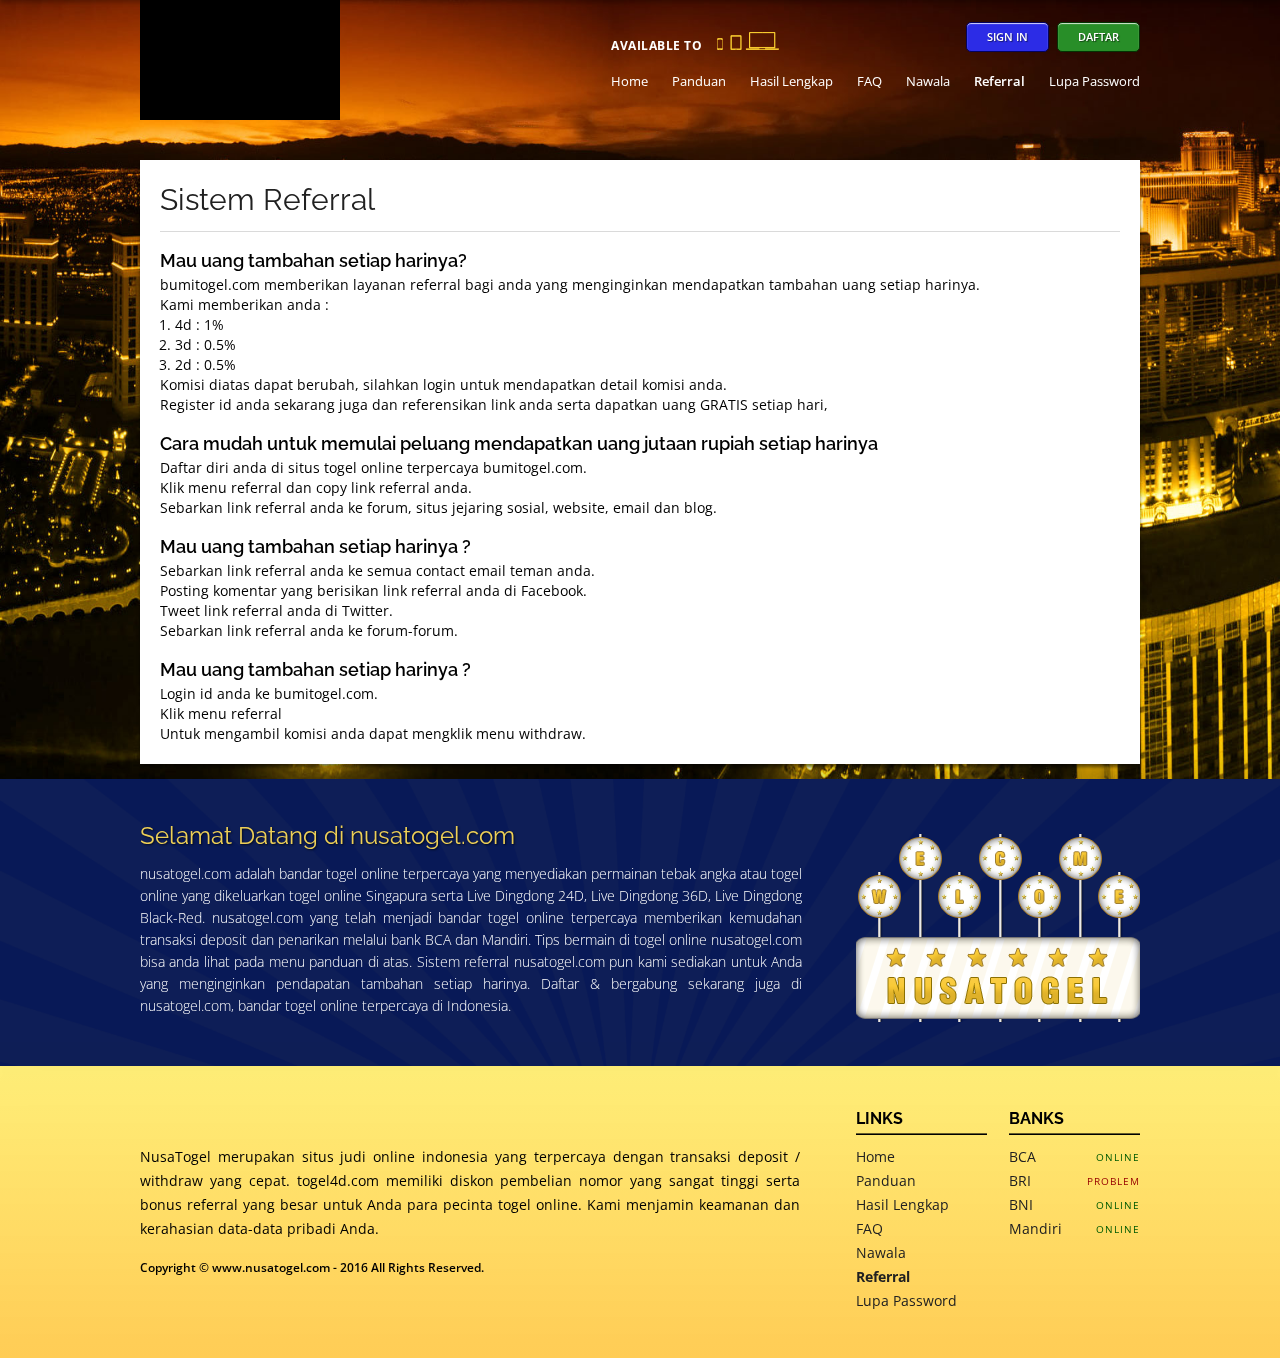
<file: html/referral.html>
<!DOCTYPE html>
<html>
  <head>
    <title>Situs Togel Online Indonesia - Bandar Togel Online Indonesia</title>
    <link rel="stylesheet" href="../css/style.css"><!--[if IE 8]>
    <link rel="stylesheet" href="../css/ie-style.css"><![endif]-->
<!--[if IE 9]>
    <link rel="stylesheet" href="../css/ie-style.css"><![endif]-->
  </head>
  <body>
    <nav id="top-navbar">
      <div class="container">
        <p class="name">NusaTogel</p>
        <ul>
              <li><a href="/">Home</a></li>
              <li><a href="panduan.html">Panduan</a></li>
              <li><a href="hasillengkap.html">Hasil Lengkap</a></li>
              <li><a href="faq.html">FAQ</a></li>
              <li><a href="#">Nawala</a></li>
              <li class="active"><a href="#">Referral</a></li>
              <li><a href="lupapassword.html">Lupa Password</a></li>
          <li class="signin"><a>Sign In</a></li>
          <li class="daftar"><a>Daftar</a></li>
        </ul>
      </div>
    </nav>
    <header>
      <div class="container">
        <div class="logo" id="logo"></div>
        <div class="navigation-menu">
          <div class="top">
            <div class="devices">
              <p>Available to</p><img class="device" src="../images/devices.png">
            </div>
            <ul>
              <li class="signin"><a>Sign In</a></li>
              <li class="daftar"><a>Daftar</a></li>
            </ul>
          </div>
          <ul>
                <li><a href="/">Home</a></li>
                <li><a href="panduan.html">Panduan</a></li>
                <li><a href="hasillengkap.html">Hasil Lengkap</a></li>
                <li><a href="faq.html">FAQ</a></li>
                <li><a href="#">Nawala</a></li>
                <li class="active"><a href="#">Referral</a></li>
                <li><a href="lupapassword.html">Lupa Password</a></li>
          </ul>
        </div>
      </div>
    </header>
    <section class="main-content">
      <div class="container">
        <div class="content-text-v2">
          <p class="main-title">Sistem Referral</p>
          <div class="group-content">
            <p class="g-title">Mau uang tambahan setiap harinya?</p>
            <div class="g-content">
              <p>bumitogel.com memberikan layanan referral bagi anda yang menginginkan mendapatkan tambahan uang setiap harinya.</p>
              <p>Kami memberikan anda :</p>
              <ol>
                <li>4d : 1%</li>
                <li>3d : 0.5%</li>
                <li>2d : 0.5%</li>
              </ol>
              <p>Komisi diatas dapat berubah, silahkan login untuk mendapatkan detail komisi anda.</p>
              <p>Register id anda sekarang juga dan referensikan link anda serta dapatkan uang GRATIS setiap hari,</p>
            </div>
          </div>
          <div class="group-content">
            <p class="g-title">Cara mudah untuk memulai peluang mendapatkan uang jutaan rupiah setiap harinya</p>
            <div class="g-content">
              <p>Daftar diri anda di situs togel online terpercaya bumitogel.com.</p>
              <p>Klik menu referral dan copy link referral anda.</p>
              <p>Sebarkan link referral anda ke forum, situs jejaring sosial, website, email dan blog.</p>
            </div>
          </div>
          <div class="group-content">
            <p class="g-title">Mau uang tambahan setiap harinya ?</p>
            <div class="g-content">
              <p>Sebarkan link referral anda ke semua contact email teman anda.</p>
              <p>Posting komentar yang berisikan link referral anda di Facebook.</p>
              <p>Tweet link referral anda di Twitter.</p>
              <p>Sebarkan link referral anda ke forum-forum.</p>
            </div>
          </div>
          <div class="group-content">
            <p class="g-title">Mau uang tambahan setiap harinya ?</p>
            <div class="g-content">
              <p>Login id anda ke bumitogel.com.</p>
              <p>Klik menu referral</p>
              <p>Untuk mengambil komisi anda dapat mengklik menu withdraw.</p>
            </div>
          </div>
        </div>
      </div>
    </section>
    <section class="welcoming">
      <div class="container">
        <div class="content-holder">
          <p class="title">Selamat Datang di nusatogel.com</p>
          <p class="content">nusatogel.com adalah bandar togel online terpercaya yang menyediakan permainan tebak angka atau togel online yang dikeluarkan togel online Singapura serta Live Dingdong 24D, Live Dingdong 36D, Live Dingdong Black-Red. nusatogel.com yang telah menjadi bandar togel online terpercaya memberikan kemudahan transaksi deposit dan penarikan melalui bank BCA dan Mandiri. Tips bermain di togel online nusatogel.com bisa anda lihat pada menu panduan di atas. Sistem referral nusatogel.com pun kami sediakan untuk Anda yang menginginkan pendapatan tambahan setiap harinya. Daftar &amp; bergabung sekarang juga di nusatogel.com, bandar togel online terpercaya di Indonesia.</p>
        </div>
        <div class="anyimg"><img src="../images/welcome-img.png"></div>
      </div>
    </section>
    <footer>
      <div class="container">
        <div class="div-half">
          <p class="content">NusaTogel merupakan situs judi online indonesia yang terpercaya dengan transaksi deposit / withdraw yang cepat. togel4d.com memiliki diskon pembelian nomor yang sangat tinggi serta bonus referral yang besar untuk Anda para pecinta togel online. Kami menjamin keamanan dan kerahasian data-data pribadi Anda.</p>
          <p class="copyright">Copyright &copy; www.nusatogel.com - 2016 All Rights Reserved.</p>
        </div>
        <div class="div-half">
          <div class="div-half-2">
            <p class="title">Links</p>
            <ul>
                  <li><a href="/">Home</a></li>
                  <li><a href="panduan.html">Panduan</a></li>
                  <li><a href="hasillengkap.html">Hasil Lengkap</a></li>
                  <li><a href="faq.html">FAQ</a></li>
                  <li><a href="#">Nawala</a></li>
                  <li class="active"><a href="#">Referral</a></li>
                  <li><a href="lupapassword.html">Lupa Password</a></li>
            </ul>
          </div>
          <div class="div-half-2">
            <p class="title">Banks</p>
            <ul class="banks">
              <li>
                <p>BCA</p><span class="online">online</span>
              </li>
              <li>
                <p>BRI</p><span class="problem">problem</span>
              </li>
              <li>
                <p>BNI</p><span class="online">online</span>
              </li>
              <li>
                <p>Mandiri</p><span class="online">online</span>
              </li>
            </ul>
          </div>
        </div>
      </div>
    </footer>
    <section class="modal" id="modal">
      <div class="overlay"></div>
      <div class="login-modal"><a class="close-modal">close</a>
        <p class="modal-title">Sign In to your account.</p>
        <form id="loginForm">
          <label>
            <p>Username</p>
            <input type="text" name="username">
          </label>
          <label>
            <p>Password</p>
            <input type="password" name="password">
          </label>
          <input type="submit" value="Kirim">
        </form>
      </div>
      <div class="daftar-modal"><a class="close-modal">close</a>
        <p class="modal-title">Create Account.</p>
        <form>
          <div class="label-container">
            <label>
              <p>Username</p>
              <input type="text">
            </label>
            <label>
              <p>Password</p>
              <input type="password">
            </label>
            <label>
              <p>Konfirmasi Password</p>
              <input type="password">
            </label>
            <label>
              <p>Email</p>
              <input type="email">
            </label>
            <label>
              <p>Telepon</p>
              <input type="text">
            </label>
            <label>
              <p>Tanggal Lahir</p>
              <input type="text">
            </label>
          </div>
          <div class="label-container">
            <label>
              <p>Nama Bank</p>
              <select>
                <option>BCA</option>
                <option>Mandiri</option>
                <option>BRI</option>
                <option>BNI</option>
              </select>
            </label>
            <label>
              <p>Nama Rekening Bank</p>
              <input type="text">
            </label>
            <label>
              <p>Nomor Rekening Bank</p>
              <input type="text">
            </label>
            <label>
              <p>Pertanyaan Keamanan</p>
              <select>
                <option>1</option>
                <option>2</option>
                <option>3</option>
              </select>
            </label>
            <label>
              <p>Jawaban Keamanan</p>
              <input type="text">
            </label>
            <input type="submit" value="Kirim">
          </div>
        </form>
      </div>
    </section>
    <script src="../js/tweenmax.js"></script>
    <script src="../js/app.js"></script>
  </body>
</html>
</file>
<file: css/style.css>
@import "https://fonts.googleapis.com/css?family=Open+Sans:300,400,600,700";
@import "https://fonts.googleapis.com/css?family=Raleway";
html, body, div, span, applet, object, iframe, h1, h2, h3, h4, h5, h6, p, blockquote, pre, a, abbr, acronym, address, big, cite, code, del, dfn, em, img, ins, kbd, q, s, samp, small, strike, strong, sub, sup, tt, var, b, u, i, center, dl, dt, dd, ol, ul, li, fieldset, form, label, legend, table, caption, tbody, tfoot, thead, tr, th, td, article, aside, canvas, details, embed, figure, figcaption, footer, header, hgroup, menu, nav, output, ruby, section, summary, time, mark, audio, video {
  margin: 0;
  padding: 0;
  border: 0;
  font-size: 100%;
  font: inherit;
  vertical-align: baseline; }

/* HTML5 display-role reset for older browsers */
*:focus {
  outline: none; }

article, aside, details, figcaption, figure, footer, header, hgroup, menu, nav, section {
  display: block; }

body {
  line-height: 1; }

ol, ul {
  list-style: none; }

blockquote, q {
  quotes: none; }

blockquote:before, blockquote:after {
  content: '';
  content: none; }

q:before, q:after {
  content: '';
  content: none; }

table {
  border-collapse: collapse;
  border-spacing: 0; }

a, input[type="submit"] {
  cursor: pointer;
  text-decoration: none;
  -webkit-user-select: none;
  -moz-user-select: none;
  -ms-user-select: none;
  user-select: none; }

* {
  -webkit-box-sizing: border-box;
  -moz-box-sizing: border-box;
  box-sizing: border-box; }

html, body {
  height: 100%; }

body {
  background-image: url("../images/background.jpg");
  background-size: 100% 100%;
  background-repeat: repeat-x;
  background-attachment: fixed;
  font-family: "Open Sans", sans-serif; }

.container {
  width: 1000px;
  margin: 0 auto;
  display: table; }

nav#top-navbar {
  position: fixed;
  top: -60px;
  left: 0;
  width: 100%;
  height: 60px;
  background: #dcb400;
  background: -webkit-linear-gradient(rgba(216, 180, 19, 0.92), #b79400);
  background: linear-gradient(rgba(216, 180, 19, 0.92), #b79400);
  box-shadow: 0px 2px 5px rgba(0, 0, 0, 0.3);
  z-index: 9999; }
  nav#top-navbar .container p.name {
    float: left;
    line-height: 58px;
    text-transform: uppercase;
    font-family: "Raleway", sans-serif;
    font-size: 20px;
    font-weight: 700;
    letter-spacing: 1px;
    color: #fff; }
  nav#top-navbar .container ul {
    float: right;
    margin: 10px 0; }
    nav#top-navbar .container ul li {
      float: left; }
      nav#top-navbar .container ul li:not(:first-child) {
        margin-left: 24px; }
      nav#top-navbar .container ul li.active a {
        font-weight: 600; }
      nav#top-navbar .container ul li.daftar, nav#top-navbar .container ul li.signin {
        border-width: 1px;
        border-style: solid;
        border-radius: 5px;
        box-shadow: inset 0 1px 1px rgba(255, 255, 255, 0.8);
        text-shadow: 1px 1px 1px rgba(0, 0, 0, 0.5); }
        nav#top-navbar .container ul li.daftar a, nav#top-navbar .container ul li.signin a {
          padding: 6px 20px;
          text-transform: uppercase;
          font-size: 11px;
          font-weight: 600;
          line-height: 16px;
          color: white; }
      nav#top-navbar .container ul li.daftar {
        border-color: #033303;
        margin-left: 8px;
        background: #288e28; }
      nav#top-navbar .container ul li.signin {
        border-color: #03035f;
        background: #2c2ce6; }
      nav#top-navbar .container ul li a {
        display: inline-block;
        font-size: 13px;
        line-height: 19px;
        color: white; }
  nav#top-navbar .container ul {
    margin: 0; }
    nav#top-navbar .container ul li {
      line-height: 58px;
      box-shadow: none !important; }
      nav#top-navbar .container ul li.signin, nav#top-navbar .container ul li.daftar {
        margin-top: -2px;
        background: none;
        border-color: transparent; }
        nav#top-navbar .container ul li.signin a, nav#top-navbar .container ul li.daftar a {
          border-width: 1px;
          border-style: solid;
          border-radius: 5px;
          box-shadow: inset 0 1px 1px rgba(255, 255, 255, 0.8);
          text-shadow: 1px 1px 1px rgba(0, 0, 0, 0.5); }
      nav#top-navbar .container ul li.signin a {
        background: #2c2ce6;
        border-color: #03035f; }
      nav#top-navbar .container ul li.daftar a {
        background: #288e28;
        border-color: #033303; }
      nav#top-navbar .container ul li a {
        color: black; }

header, section, footer {
  display: table;
  width: 100%; }

header .container {
  display: table; }
  header .container .logo {
    height: 120px;
    width: 200px;
    background: black;
    float: left; }
  header .container .navigation-menu {
    display: table;
    float: right; }
    header .container .navigation-menu .top {
      margin-top: 12px;
      display: table;
      width: 100%; }
      header .container .navigation-menu .top .devices {
        float: left;
        margin-top: 20px; }
        header .container .navigation-menu .top .devices img.device {
          height: 18px; }
        header .container .navigation-menu .top .devices p {
          float: left;
          margin-right: 15px;
          line-height: 28px;
          font-size: 12px;
          font-weight: 700;
          color: white;
          text-transform: uppercase;
          letter-spacing: 0.5px; }
    header .container .navigation-menu ul {
      float: right;
      margin: 10px 0; }
      header .container .navigation-menu ul li {
        float: left; }
        header .container .navigation-menu ul li:not(:first-child) {
          margin-left: 24px; }
        header .container .navigation-menu ul li.active a {
          font-weight: 600; }
        header .container .navigation-menu ul li.daftar, header .container .navigation-menu ul li.signin {
          border-width: 1px;
          border-style: solid;
          border-radius: 5px;
          box-shadow: inset 0 1px 1px rgba(255, 255, 255, 0.8);
          text-shadow: 1px 1px 1px rgba(0, 0, 0, 0.5); }
          header .container .navigation-menu ul li.daftar a, header .container .navigation-menu ul li.signin a {
            padding: 6px 20px;
            text-transform: uppercase;
            font-size: 11px;
            font-weight: 600;
            line-height: 16px;
            color: white; }
        header .container .navigation-menu ul li.daftar {
          border-color: #033303;
          margin-left: 8px;
          background: #288e28; }
        header .container .navigation-menu ul li.signin {
          border-color: #03035f;
          background: #2c2ce6; }
        header .container .navigation-menu ul li a {
          display: inline-block;
          font-size: 13px;
          line-height: 19px;
          color: white; }

section.promotion {
  margin: 10px 0 20px; }
  section.promotion .container {
    height: 480px;
    -webkit-box-sizing: border-box;
    -moz-box-sizing: border-box;
    box-sizing: border-box;
    position: relative; }
    section.promotion .container .pr-img {
      position: absolute;
      z-index: -1; }
      section.promotion .container .pr-img .pr--img-v {
        width: 1000px; }
        section.promotion .container .pr-img .pr--img-v img.woman-with-cp {
          position: absolute;
          top: -21px;
          left: 120px; }
        section.promotion .container .pr-img .pr--img-v .pr-content {
          position: absolute;
          right: 0;
          top: 40px; }
          section.promotion .container .pr-img .pr--img-v .pr-content .access {
            text-transform: uppercase;
            width: 445px;
            font-size: 60px;
            font-weight: 700;
            color: #383838; }
          section.promotion .container .pr-img .pr--img-v .pr-content .devices {
            float: right;
            margin-top: 30px;
            width: 80px; }
    section.promotion .container .promotion {
      margin-top: 275px;
      display: table;
      width: 100%; }
      section.promotion .container .promotion div.ls-res {
        float: left;
        width: 662px;
        height: 200px;
        background: #865f1a;
        background: rgba(0, 0, 0, 0.3);
        box-shadow: 0px 0px 10px rgba(0, 0, 0, 0.2);
        border: 1px solid white;
          border-radius: 6px;
        overflow: hidden; }
        section.promotion .container .promotion div.ls-res .ls {
          width: 50%;
          float: left; }
          section.promotion .container .promotion div.ls-res .ls .tabs {
            display: table;
            width: 100%; }
            section.promotion .container .promotion div.ls-res .ls .tabs .tablinks {
              display: table;
              width: 100%;
              position: relative;
              z-index: 999;
              box-shadow: 0 1px 4px rgba(0, 0, 0, 0.5); }
            section.promotion .container .promotion div.ls-res .ls .tabs p.label {
              width: 100px;
              text-align: center;
              padding: 10px 0;
              float: left;
              background: #f5bc37;
              color: #3a2800;
              font-size: 12px;
              font-weight: 700;
              text-transform: uppercase; }
            section.promotion .container .promotion div.ls-res .ls .tabs .links {
              float: right;
              width: 230px; }
              section.promotion .container .promotion div.ls-res .ls .tabs .links a {
                background: #081957;
                color: white;
                display: inline-block;
                font-size: 12px;
                font-weight: 600;
                padding: 10px 20.25px;
                text-align: center;
                -webkit-transition: all 0.3s linear;
                -moz-transition: all 0.3s linear;
                transition: all 0.3s linear; }
                section.promotion .container .promotion div.ls-res .ls .tabs .links a:hover {
                  background: #1e3898; }
                section.promotion .container .promotion div.ls-res .ls .tabs .links a.active {
                  background: #3855c1; }
            section.promotion .container .promotion div.ls-res .ls .tabs .tabcontents #twentyfour, section.promotion .container .promotion div.ls-res .ls .tabs .tabcontents #thirtysix, section.promotion .container .promotion div.ls-res .ls .tabs .tabcontents #blackred {
              display: none; }
              section.promotion .container .promotion div.ls-res .ls .tabs .tabcontents #twentyfour.active, section.promotion .container .promotion div.ls-res .ls .tabs .tabcontents #thirtysix.active, section.promotion .container .promotion div.ls-res .ls .tabs .tabcontents #blackred.active {
                display: block; }
              section.promotion .container .promotion div.ls-res .ls .tabs .tabcontents #twentyfour img, section.promotion .container .promotion div.ls-res .ls .tabs .tabcontents #thirtysix img, section.promotion .container .promotion div.ls-res .ls .tabs .tabcontents #blackred img {
                width: 100%; }
        section.promotion .container .promotion div.ls-res .res {
          width: 50%;
          height: 100%;
          background: rgba(0, 0, 0, 0.3);
          float: right;
          border-left: 1px solid #eee; }
          section.promotion .container .promotion div.ls-res .res .res--content {
            height: 66.66666666666667px;
            width: 100%;
            overflow: hidden;
            padding: 10px 15px; }
            section.promotion .container .promotion div.ls-res .res .res--content:not(:first-child) {
              border-top: 1px solid #b5b5b5; }
            section.promotion .container .promotion div.ls-res .res .res--content .title-date {
              display: table;
              width: 100%;
              margin-bottom: 2px; }
              section.promotion .container .promotion div.ls-res .res .res--content .title-date .date {
                float: right;
                font-size: 12px;
                color: white; }
              section.promotion .container .promotion div.ls-res .res .res--content .title-date .content-title {
                color: #ffde91;
                float: left;
                font-size: 16px;
                font-weight: 700;
                text-transform: uppercase; }
            section.promotion .container .promotion div.ls-res .res .res--content .periode-balls {
              display: table;
              width: 100%; }
              section.promotion .container .promotion div.ls-res .res .res--content .periode-balls .periode {
                margin-top: 7px;
                float: left;
                font-size: 13px;
                letter-spacing: 1px;
                text-transform: uppercase;
                color: white; }
              section.promotion .container .promotion div.ls-res .res .res--content .periode-balls .balls {
                float: right; }
                section.promotion .container .promotion div.ls-res .res .res--content .periode-balls .balls p {
                  float: left;
                  border: 1px solid #d09124;
                  border-radius: 50%;
                  background: #ffcc55;
                  height: 28px;
                  width: 28px;
                  text-align: center;
                  line-height: 26px;
                  font-size: 12px; }
                  section.promotion .container .promotion div.ls-res .res .res--content .periode-balls .balls p:not(:first-child) {
                    margin-left: 10px; }
              section.promotion .container .promotion div.ls-res .res .res--content .periode-balls .periode, section.promotion .container .promotion div.ls-res .res .res--content .periode-balls .balls {
                font-size: 14px; }
      section.promotion .container .promotion .promotion-holder {
        height: 200px;
        float: right;
        width: 284px;
        position: relative; }
        section.promotion .container .promotion .promotion-holder .banks {
          position: absolute;
          width: 100%;
          bottom: 10px; }
          section.promotion .container .promotion .promotion-holder .banks .top, section.promotion .container .promotion .promotion-holder .banks .bottom {
            display: table;
            width: 100%; }
            section.promotion .container .promotion .promotion-holder .banks .top img, section.promotion .container .promotion .promotion-holder .banks .bottom img {
              float: right; }
              section.promotion .container .promotion .promotion-holder .banks .top img:first-child, section.promotion .container .promotion .promotion-holder .banks .bottom img:first-child {
                float: left; }
          section.promotion .container .promotion .promotion-holder .banks .top {
            margin-bottom: 20px; }
          section.promotion .container .promotion .promotion-holder .banks img {
            height: 34px; }

section.main-content {
  margin: 40px 0 15px; }
  section.main-content .container {
    min-height: 480px;
    background: white;
    position: relative;
    box-shadow: 0px 3px 3px rgba(0, 0, 0, 0.5); }
    section.main-content .container.container-lupa-pass {
      min-height: 0;
      padding-bottom: 15px; }
    section.main-content .container .content-text-v2 {
      padding: 20px; }
      section.main-content .container .content-text-v2 .main-title {
        margin-top: 5px;
        font-size: 30px;
        font-family: "Raleway", sans-serif;
        padding-bottom: 16px;
        border-bottom: 1px solid #dadada;
        color: #212121; }
        section.main-content .container .content-text-v2 .main-title.center {
          text-align: center; }
      section.main-content .container .content-text-v2 .form {
        margin-top: 20px; }
        section.main-content .container .content-text-v2 .form form {
          display: table;
          margin: 0 auto; }
          section.main-content .container .content-text-v2 .form form .holder {
            float: left; }
            section.main-content .container .content-text-v2 .form form .holder:not(:first-child) {
              margin-left: 40px; }
          section.main-content .container .content-text-v2 .form form .input-holder {
            font-size: 13px;
            margin: 23px 0;
            display: table; }
            section.main-content .container .content-text-v2 .form form .input-holder label {
              float: left;
              width: 160px;
              line-height: 29px; }
            section.main-content .container .content-text-v2 .form form .input-holder input, section.main-content .container .content-text-v2 .form form .input-holder select {
              float: left;
              width: 180px;
              height: 28px;
              border: 1px solid #bdbdbd;
              padding: 0 8px;
              border-radius: 4px;
              background: -webkit-linear-gradient(#f5f5f5, white);
              background: linear-gradient(#f5f5f5, white); }
            section.main-content .container .content-text-v2 .form form .input-holder select {
              padding: 0 3px; }
            section.main-content .container .content-text-v2 .form form .input-holder p, section.main-content .container .content-text-v2 .form form .input-holder .code {
              float: left; }
            section.main-content .container .content-text-v2 .form form .input-holder p {
              line-height: 29px;
              font-family: "Raleway", sans-serif;
              font-weight: 600; }
            section.main-content .container .content-text-v2 .form form .input-holder .code {
              display: table;
              width: 180px; }
              section.main-content .container .content-text-v2 .form form .input-holder .code input {
                width: 81px;
                float: left; }
              section.main-content .container .content-text-v2 .form form .input-holder .code .dummy {
                width: 93px;
                float: right;
                height: 28px;
                background: red; }
          section.main-content .container .content-text-v2 .form form input[type="submit"] {
            margin-left: 160px;
            background: gold;
            border: 1px solid #bda106;
              border-radius: 4px;
            box-shadow: inset 0 2px 2px rgba(255, 255, 255, 0.9);
            height: 28px;
            width: 81px;
            color: #081957;
            font-size: 12px;
            font-family: "Raleway", sans-serif;
            font-weight: 600;
            text-transform: uppercase;
            letter-spacing: 1px; }
      section.main-content .container .content-text-v2 .main-content-v2 {
        padding-top: 20px; }
        section.main-content .container .content-text-v2 .main-content-v2 ol {
          margin-left: 20px;
          list-style: decimal; }
          section.main-content .container .content-text-v2 .main-content-v2 ol li {
            font-size: 14px;
            line-height: 20px;
            text-align: justify; }
            section.main-content .container .content-text-v2 .main-content-v2 ol li:not(:first-child) {
              margin-top: 20px; }
            section.main-content .container .content-text-v2 .main-content-v2 ol li p.question {
              font-weight: 600;
              color: #020d33; }
            section.main-content .container .content-text-v2 .main-content-v2 ol li .answer {
              margin-top: 10px; }
              section.main-content .container .content-text-v2 .main-content-v2 ol li .answer ul {
                list-style: disc;
                margin-top: 10px;
                margin-left: 18px; }
                section.main-content .container .content-text-v2 .main-content-v2 ol li .answer ul li {
                  margin: 0;
                  font-weight: 600; }
      section.main-content .container .content-text-v2 .group-content {
        padding-top: 20px; }
        section.main-content .container .content-text-v2 .group-content p.g-title {
          font-family: "Raleway", sans-serif;
          font-size: 18px;
          font-weight: 600;
          margin-bottom: 5px; }
        section.main-content .container .content-text-v2 .group-content .g-content p, section.main-content .container .content-text-v2 .group-content .g-content ol {
          font-size: 14px;
          line-height: 20px; }
        section.main-content .container .content-text-v2 .group-content .g-content ol {
          list-style: decimal;
          margin-left: 15px; }
    section.main-content .container #main-links {
      position: absolute;
      left: 20px;
      top: -23px; }
      section.main-content .container #main-links a {
        padding: 7px 12px 5px;
        margin: 0 8px;
        background: #c7c7c7;
        font-size: 13px;
        text-transform: uppercase;
        position: relative;
        z-index: 1; }
        section.main-content .container #main-links a:before, section.main-content .container #main-links a:after {
          content: "";
          position: absolute;
          top: 0; }
        section.main-content .container #main-links a:before {
          border-left: 13px solid transparent;
          border-bottom: 30px solid #c7c7c7;
          left: -13px; }
        section.main-content .container #main-links a:after {
          border-right: 13px solid transparent;
          border-bottom: 30px solid #c7c7c7;
          right: -13px;
          -webkit-filter: drop-shadow(1px 0 rgba(0, 0, 0, 0.4));
          filter: drop-shadow(1px 0 rgba(0, 0, 0, 0.4)); }
        section.main-content .container #main-links a.active {
          background: white;
          z-index: 999 !important;
          box-shadow: none; }
          section.main-content .container #main-links a.active:before {
            border-bottom-color: white; }
          section.main-content .container #main-links a.active:after {
            border-bottom-color: white; }
    section.main-content .container #main-content {
      padding: 20px;
      position: relative; }
      section.main-content .container #main-content.hasil .tab-content {
        top: 30px; }
      section.main-content .container #main-content .tab-content {
        position: absolute;
        top: 22px;
        right: 0;
        left: 20px;
        display: none;
        opacity: 0; }
        section.main-content .container #main-content .tab-content.five .header p, section.main-content .container #main-content .tab-content.five .body table tr td {
          width: 20%; }
        section.main-content .container #main-content .tab-content .top-toolbar {
          height: 50px;
          width: 960px; }
          section.main-content .container #main-content .tab-content .top-toolbar .search-bar {
            float: left; }
            section.main-content .container #main-content .tab-content .top-toolbar .search-bar input {
              background-image: url("../images/search.png");
              background-size: 23px 23px;
              background-position: 2px 2px;
              background-repeat: no-repeat;
              font-size: 12px;
              padding: 7px 10px 7px 30px;
              width: 180px;
              border: 1px solid #dadada;
                border-radius: 3px; }
          section.main-content .container #main-content .tab-content .top-toolbar .pagination {
            float: right; }
            section.main-content .container #main-content .tab-content .top-toolbar .pagination a {
              display: inline-block;
              height: 30px;
              width: 30px;
              background: #e2e2e2;
              border: 1px solid #a5a5a5;
                border-radius: 3px;
              text-align: center;
              line-height: 29px;
              font-size: 12px; }
              section.main-content .container #main-content .tab-content .top-toolbar .pagination a:not(:first-child) {
                margin-left: 5px; }
              section.main-content .container #main-content .tab-content .top-toolbar .pagination a.p-active {
                font-weight: 700;
                border-color: #081957;
                background: #f1dc87;
                color: #081957; }
        section.main-content .container #main-content .tab-content .header {
          width: 960px;
          height: 35px;
          background: #081957;
          border-top-left-radius: 5px;
          border-top-right-radius: 5px; }
          section.main-content .container #main-content .tab-content .header p {
            float: left;
            width: 33.33333333333333%;
            text-align: center;
            text-shadow: 1px 1px 1px rgba(0, 0, 0, 0.5);
            line-height: 35px;
            font-size: 14px;
            font-weight: 600;
            color: #edcf57; }
        section.main-content .container #main-content .tab-content .body {
          width: 960px;
          max-height: 341px;
          overflow-y: auto;
          border-width: 0 1px 1px 1px;
          border-style: solid;
          border-color: #d4d4d4;
          border-bottom-color: #adadad;
          border-bottom-left-radius: 5px;
          border-bottom-right-radius: 5px; }
          section.main-content .container #main-content .tab-content .body table {
            width: 100%; }
            section.main-content .container #main-content .tab-content .body table tr {
              background: #f9f9f9;
              border-top: 1px solid #f1dc87; }
              section.main-content .container #main-content .tab-content .body table tr:nth-child(even) {
                background: #ffeb99; }
              section.main-content .container #main-content .tab-content .body table tr td {
                width: 33.33333333333333%;
                text-align: center;
                padding: 10px 0;
                font-size: 13px; }
                section.main-content .container #main-content .tab-content .body table tr td a {
                  font-weight: 700;
                  color: #081957; }
        section.main-content .container #main-content .tab-content.active {
          display: block;
          opacity: 1; }
        section.main-content .container #main-content .tab-content .tab-link--of--tab-content {
          margin-right: 20px; }
          section.main-content .container #main-content .tab-content .tab-link--of--tab-content a {
            display: inline-block;
            text-transform: uppercase;
            font-size: 14px;
            font-weight: 600;
            color: #212121;
            padding: 6px 12px;
            margin-bottom: 10px;
            background: #ececec;
            border: 1px solid #9e9e9e;
              border-radius: 5px; }
            section.main-content .container #main-content .tab-content .tab-link--of--tab-content a:hover {
              color: black; }
            section.main-content .container #main-content .tab-content .tab-link--of--tab-content a:not(:last-child) {
              margin-right: 7px; }
            section.main-content .container #main-content .tab-content .tab-link--of--tab-content a.tab-active {
              background: #081957;
              padding: 6px 12px;
              color: white; }
        section.main-content .container #main-content .tab-content .tab-content--of--tab-content-v2 {
          position: relative;
          margin-top: 18px; }
          section.main-content .container #main-content .tab-content .tab-content--of--tab-content-v2.gametogel .tab-content-v2 {
            height: 347px; }
          section.main-content .container #main-content .tab-content .tab-content--of--tab-content-v2 .tab-content-v2 {
            position: absolute;
            padding-right: 20px;
            top: 0;
            width: 100%;
            height: 385px;
            overflow-y: auto;
            display: none;
            opacity: 0; }
            section.main-content .container #main-content .tab-content .tab-content--of--tab-content-v2 .tab-content-v2 .content-v2 {
              display: table;
              width: 100%;
              position: relative; }
              section.main-content .container #main-content .tab-content .tab-content--of--tab-content-v2 .tab-content-v2 .content-v2 .content-text {
                float: left;
                width: 48%; }
                section.main-content .container #main-content .tab-content .tab-content--of--tab-content-v2 .tab-content-v2 .content-v2 .content-text.full-width {
                  width: 100%; }
                section.main-content .container #main-content .tab-content .tab-content--of--tab-content-v2 .tab-content-v2 .content-v2 .content-text p.div--cont-title {
                  font-size: 24px;
                  font-weight: 600;
                  margin-bottom: 15px; }
                section.main-content .container #main-content .tab-content .tab-content--of--tab-content-v2 .tab-content-v2 .content-v2 .content-text p.note {
                  text-align: justify;
                  line-height: 20px;
                  font-size: 14px;
                  font-weight: 600; }
                section.main-content .container #main-content .tab-content .tab-content--of--tab-content-v2 .tab-content-v2 .content-v2 .content-text .instr {
                  margin-top: 35px; }
                section.main-content .container #main-content .tab-content .tab-content--of--tab-content-v2 .tab-content-v2 .content-v2 .content-text ol {
                  margin-left: 16px;
                  margin-bottom: 15px;
                  list-style: decimal; }
                  section.main-content .container #main-content .tab-content .tab-content--of--tab-content-v2 .tab-content-v2 .content-v2 .content-text ol li {
                    text-align: justify;
                    font-size: 14px;
                    line-height: 20px;
                    margin-bottom: 5px; }
                  section.main-content .container #main-content .tab-content .tab-content--of--tab-content-v2 .tab-content-v2 .content-v2 .content-text ol.list-withdraw {
                    margin-top: 30px;
                    margin-left: 20px; }
                    section.main-content .container #main-content .tab-content .tab-content--of--tab-content-v2 .tab-content-v2 .content-v2 .content-text ol.list-withdraw li {
                      font-size: 20px; }
                      section.main-content .container #main-content .tab-content .tab-content--of--tab-content-v2 .tab-content-v2 .content-v2 .content-text ol.list-withdraw li:not(:first-child) {
                        margin-top: 20px; }
                      section.main-content .container #main-content .tab-content .tab-content--of--tab-content-v2 .tab-content-v2 .content-v2 .content-text ol.list-withdraw li p.bold {
                        font-size: 14px;
                        font-weight: 600;
                        margin-bottom: 2px; }
                      section.main-content .container #main-content .tab-content .tab-content--of--tab-content-v2 .tab-content-v2 .content-v2 .content-text ol.list-withdraw li ul {
                        margin-top: 10px; }
                        section.main-content .container #main-content .tab-content .tab-content--of--tab-content-v2 .tab-content-v2 .content-v2 .content-text ol.list-withdraw li ul li {
                          margin: 15px 0 0 !important;
                          font-size: 14px; }
                          section.main-content .container #main-content .tab-content .tab-content--of--tab-content-v2 .tab-content-v2 .content-v2 .content-text ol.list-withdraw li ul li ul {
                            margin-top: 0; }
                            section.main-content .container #main-content .tab-content .tab-content--of--tab-content-v2 .tab-content-v2 .content-v2 .content-text ol.list-withdraw li ul li ul li {
                              margin: 0 !important; }
                section.main-content .container #main-content .tab-content .tab-content--of--tab-content-v2 .tab-content-v2 .content-v2 .content-text .group-text {
                  font-size: 14px;
                  line-height: 20px;
                  margin-bottom: 15px;
                  text-align: justify; }
                  section.main-content .container #main-content .tab-content .tab-content--of--tab-content-v2 .tab-content-v2 .content-v2 .content-text .group-text.plus-margin {
                    margin-top: 30px; }
                  section.main-content .container #main-content .tab-content .tab-content--of--tab-content-v2 .tab-content-v2 .content-v2 .content-text .group-text p.group-title {
                    font-size: 18px;
                    font-weight: 600;
                    margin-bottom: 10px; }
                  section.main-content .container #main-content .tab-content .tab-content--of--tab-content-v2 .tab-content-v2 .content-v2 .content-text .group-text p.red {
                    color: red; }
                  section.main-content .container #main-content .tab-content .tab-content--of--tab-content-v2 .tab-content-v2 .content-v2 .content-text .group-text ul {
                    list-style: disc;
                    margin-left: 20px; }
              section.main-content .container #main-content .tab-content .tab-content--of--tab-content-v2 .tab-content-v2 .content-v2 .content-img {
                position: absolute;
                top: 0;
                right: 0px;
                width: 47%; }
                section.main-content .container #main-content .tab-content .tab-content--of--tab-content-v2 .tab-content-v2 .content-v2 .content-img img {
                  width: 100%; }
                section.main-content .container #main-content .tab-content .tab-content--of--tab-content-v2 .tab-content-v2 .content-v2 .content-img p {
                  font-size: 12px;
                  font-style: italic;
                  color: #929292;
                  margin-top: 5px; }
            section.main-content .container #main-content .tab-content .tab-content--of--tab-content-v2 .tab-content-v2.tab-content-v2-active {
              display: block;
              opacity: 1; }
        section.main-content .container #main-content .tab-content .mobwap {
          display: table;
          width: 100%;
          margin-top: 6px;
          padding-right: 20px; }
          section.main-content .container #main-content .tab-content .mobwap .mobwap--content {
            width: 48%;
            float: right; }
            section.main-content .container #main-content .tab-content .mobwap .mobwap--content:first-child {
              float: left; }
            section.main-content .container #main-content .tab-content .mobwap .mobwap--content p.mobwap-title {
              text-align: center;
              font-size: 30px;
              font-weight: 600;
              margin-bottom: 18px;
              color: #081957; }
            section.main-content .container #main-content .tab-content .mobwap .mobwap--content p.mobwap-content {
              font-size: 14px;
              line-height: 24px;
              text-align: justify;
              color: #212121; }

section.welcoming {
  padding: 45px 0;
  background: #081958;
    background-image: url("../images/sunray.png");
    background-size: cover;
    background-repeat: no-repeat;
    background-position: center;
  box-shadow: 0px 0px 40px rgba(0, 0, 0, 0.3); }
  section.welcoming .container {
    display: table; }
    section.welcoming .container .content-holder {
      float: left;
      width: 662px; }
      section.welcoming .container .content-holder p.title {
        font-family: "Raleway", sans-serif;
        font-size: 24px;
        margin-bottom: 15px;
        color: #edcf57;
        text-shadow: 1px 1px 2px rgba(0, 0, 0, 0.7); }
      section.welcoming .container .content-holder p.content {
        font-size: 14px;
        font-weight: 300;
        line-height: 22px;
        text-align: justify;
        color: white; }
    section.welcoming .container .anyimg {
      float: right;
      width: 284px;
      height: 197px;
      text-align: right; }
      section.welcoming .container .anyimg img {
        width: 100%;
        margin-top: 10px;
        margin-bottom: 40px; }
      section.welcoming .container .anyimg a {
        background: #d7ab4e;
        background: -webkit-linear-gradient(#e49d1c, #d2b266);
        background: linear-gradient(#e49d1c, #d2b266);
        padding: 11px 30px 12px;
        text-transform: uppercase;
        border: 1px solid #033303;
          border-radius: 5px;
        box-shadow: inset 0 1px 1px rgba(255, 255, 255, 0.8);
        text-shadow: 1px 1px 1px rgba(0, 0, 0, 0.5);
        color: white;
        font-size: 16px;
        font-weight: 600;
        letter-spacing: 1.25px;
        cursor: pointer; }

footer {
  padding: 45px 0;
  background: #ffd574;
  background: -webkit-linear-gradient(rgba(255, 237, 110, 0.93), #ffcc55);
  background: linear-gradient(rgba(255, 237, 110, 0.93), #ffcc55); }
  footer .container {
    display: table; }
    footer .container .div-half {
      width: 284px;
      float: right; }
      footer .container .div-half:first-child {
        width: 66%;
        float: left;
        padding: 34px 0 0; }
        footer .container .div-half:first-child p {
          font-size: 14px;
          line-height: 24px;
          text-align: justify; }
          footer .container .div-half:first-child p.copyright {
            margin-top: 15px;
            font-size: 12px;
            font-weight: 600; }
      footer .container .div-half .div-half-2 {
        width: 46%;
        height: 100%;
        float: right; }
        footer .container .div-half .div-half-2:first-child {
          float: left; }
        footer .container .div-half .div-half-2 .title {
          font-family: "Raleway", sans-serif;
          font-size: 16px;
          font-weight: 700;
          text-transform: uppercase;
          padding-bottom: 7px;
          margin-bottom: 10px;
          border-bottom: 1px solid black;
          box-shadow: inset 0 -1px rgba(0, 0, 0, 0.6); }
        footer .container .div-half .div-half-2 ul li {
          font-size: 14px;
          line-height: 24px;
          color: #212121; }
          footer .container .div-half .div-half-2 ul li a {
            color: #212121; }
          footer .container .div-half .div-half-2 ul li.active a {
            font-weight: 700; }
        footer .container .div-half .div-half-2 ul.banks li {
          display: table;
          width: 100%; }
          footer .container .div-half .div-half-2 ul.banks li p {
            float: left; }
          footer .container .div-half .div-half-2 ul.banks li span {
            float: right;
            text-transform: uppercase;
            font-size: 10px;
            line-height: 24px;
            letter-spacing: 1px; }
            footer .container .div-half .div-half-2 ul.banks li span.online {
              color: #005a00;
              -webkit-animation: 2s online linear infinite;
              -moz-animation: 2s online linear infinite;
              animation: 2s online linear infinite; }
            footer .container .div-half .div-half-2 ul.banks li span.offline {
              color: #960000;
              -webkit-animation: 2s offline linear infinite;
              -moz-animation: 2s offline linear infinite;
              animation: 2s offline linear infinite; }
            footer .container .div-half .div-half-2 ul.banks li span.problem {
              color: #960000;
              -webkit-animation: 2s offline linear infinite;
              -moz-animation: 2s offline linear infinite;
              animation: 2s offline linear infinite; }

section.modal {
  display: block;
  position: fixed;
  top: 0;
  right: 0;
  bottom: 0;
  left: 0;
  z-index: -1;
  opacity: 0; }
  section.modal .overlay {
    position: fixed;
    top: 0;
    right: 0;
    bottom: 0;
    left: 0;
    background: rgba(0, 0, 0, 0.7);
    opacity: 0; }
  section.modal .login-modal, section.modal .daftar-modal {
    display: none;
    opacity: 0;
    position: absolute;
    top: 18%;
    padding: 17px 20px 20px;
    left: 50%; }
    section.modal .login-modal a.close-modal, section.modal .daftar-modal a.close-modal {
      position: absolute;
      top: 18px;
      right: 20px;
      font-size: 11px;
      font-weight: 700;
      text-transform: uppercase; }
    section.modal .login-modal p.modal-title, section.modal .daftar-modal p.modal-title {
      font-size: 18px;
      font-family: "Raleway", sans-serif;
      border-bottom: 1px solid #d0d0d0;
      padding-bottom: 7px; }
  section.modal .login-modal {
    width: 300px;
    margin-left: -150px;
    background: white; }
    section.modal .login-modal form {
      padding-top: 20px;
      width: 100%; }
      section.modal .login-modal form input[type="submit"] {
        margin-left: 160px;
        background: gold;
        border: 1px solid #bda106;
          border-radius: 4px;
        box-shadow: inset 0 2px 2px rgba(255, 255, 255, 0.9);
        height: 28px;
        width: 81px;
        color: #081957;
        font-size: 12px;
        font-family: "Raleway", sans-serif;
        font-weight: 600;
        text-transform: uppercase;
        letter-spacing: 1px;
        margin: 18px 0 0;
        float: right; }
      section.modal .login-modal form label {
        display: table;
        width: 100%;
        font-size: 14px; }
        section.modal .login-modal form label:not(:first-child) {
          margin-top: 18px; }
        section.modal .login-modal form label p {
          font-family: "Raleway", sans-serif;
          line-height: 27px;
          float: left; }
        section.modal .login-modal form label input {
          float: right;
          padding: 0px 7px;
          width: 170px;
          height: 28px;
          font-weight: 300;
          border: 1px solid #bdbdbd;
            border-radius: 3px;
          background: -webkit-linear-gradient(#f5f5f5, white);
          background: linear-gradient(#f5f5f5, white); }
  section.modal .daftar-modal {
    width: 750px;
    margin-left: -350px;
    background: white; }
    section.modal .daftar-modal form {
      padding: 20px 10px 10px;
      width: 100%;
      display: table; }
      section.modal .daftar-modal form .label-container {
        float: right;
        width: 48%; }
        section.modal .daftar-modal form .label-container:first-child {
          float: left; }
        section.modal .daftar-modal form .label-container input[type="submit"] {
          margin-left: 160px;
          background: gold;
          border: 1px solid #bda106;
            border-radius: 4px;
          box-shadow: inset 0 2px 2px rgba(255, 255, 255, 0.9);
          height: 28px;
          width: 81px;
          color: #081957;
          font-size: 12px;
          font-family: "Raleway", sans-serif;
          font-weight: 600;
          text-transform: uppercase;
          letter-spacing: 1px;
          margin: 18px 0 0;
          float: right; }
      section.modal .daftar-modal form label {
        display: table;
        width: 100%;
        font-size: 14px; }
        section.modal .daftar-modal form label:not(:first-child) {
          margin-top: 18px; }
        section.modal .daftar-modal form label p {
          font-family: "Raleway", sans-serif;
          line-height: 27px;
          float: left; }
        section.modal .daftar-modal form label input, section.modal .daftar-modal form label select {
          float: right;
          padding: 0px 7px;
          width: 170px;
          height: 28px;
          font-weight: 300;
          border: 1px solid #bdbdbd;
            border-radius: 3px;
          background: -webkit-linear-gradient(#f5f5f5, white);
          background: linear-gradient(#f5f5f5, white); }

section.peraturan .container .logo {
  height: 120px;
  width: 200px;
  background: black; }

section.peraturan .container .peraturan-content {
  margin-top: 20px;
  background: white;
  padding: 24px 30px; }
  section.peraturan .container .peraturan-content .top-label {
    border-bottom: 1px solid #dcdcdc;
    padding-bottom: 13px; }
    section.peraturan .container .peraturan-content .top-label p.title {
      font-family: "Raleway", sans-serif;
      font-size: 28px;
      margin-bottom: 5px; }
      section.peraturan .container .peraturan-content .top-label p.title span {
        font-family: "Open Sans", sans-serif;
        font-size: 13px; }
    section.peraturan .container .peraturan-content .top-label p.sub {
      font-size: 14px;
      font-weight: 600; }
  section.peraturan .container .peraturan-content ol {
    list-style: decimal;
    margin-top: 15px;
    margin-left: 15px; }
    section.peraturan .container .peraturan-content ol li {
      line-height: 24px;
      text-align: justify;
      font-size: 14px; }
  section.peraturan .container .peraturan-content .buttons {
    margin-top: 30px;
    margin-bottom: 5px;
    text-align: center; }
    section.peraturan .container .peraturan-content .buttons button {
      cursor: pointer;
      margin: 0px 1px;
      padding: 7px 20px;
      border-width: 1px;
      border-style: solid;
      border-radius: 4px;
      box-shadow: inset 0 1px rgba(255, 255, 255, 0.5);
      text-shadow: 1px 1px 2px rgba(0, 0, 0, 0.5);
      font-family: "Raleway", sans-serif;
      font-size: 12px;
      font-weight: bold;
      color: white;
      letter-spacing: 1px;
      text-transform: uppercase; }
      section.peraturan .container .peraturan-content .buttons button.cancel {
        background: #fd2020;
        border-color: #6b0000; }
      section.peraturan .container .peraturan-content .buttons button.accept {
        background: #1e9c1e;
        border-color: #002500; }

@-webkit-keyframes online {
  0% {
    text-shadow: 0px 0px 10px green; }
  50% {
    text-shadow: none; }
  100% {
    text-shadow: 0px 0px 10px green; } }

@-moz-keyframes online {
  0% {
    text-shadow: 0px 0px 10px green; }
  50% {
    text-shadow: none; }
  100% {
    text-shadow: 0px 0px 10px green; } }

@keyframes online {
  0% {
    text-shadow: 0px 0px 10px green; }
  50% {
    text-shadow: none; }
  100% {
    text-shadow: 0px 0px 10px green; } }

@-webkit-keyframes offline {
  0% {
    text-shadow: 0px 0px 10px red; }
  50% {
    text-shadow: none; }
  100% {
    text-shadow: 0px 0px 10px red; } }

@-moz-keyframes offline {
  0% {
    text-shadow: 0px 0px 10px red; }
  50% {
    text-shadow: none; }
  100% {
    text-shadow: 0px 0px 10px red; } }

@keyframes offline {
  0% {
    text-shadow: 0px 0px 10px red; }
  50% {
    text-shadow: none; }
  100% {
    text-shadow: 0px 0px 10px red; } }
</file>
<file: css/ie-style.css>
section.main-content .container #main-content .tab-content .tab-content--of--tab-content-v2 .tab-content-v2 .content-v2 .content-text ol, section.main-content .container #main-content .tab-content .tab-content--of--tab-content-v2 .tab-content-v2 .content-v2 .content-text ul {
  margin-left: 20px; }

section.main-content .container #main-content .tab-content .tab-content--of--tab-content-v2 .tab-content-v2 .content-v2 .content-text ol.list-withdraw {
  margin-left: 25px; }
</file>
